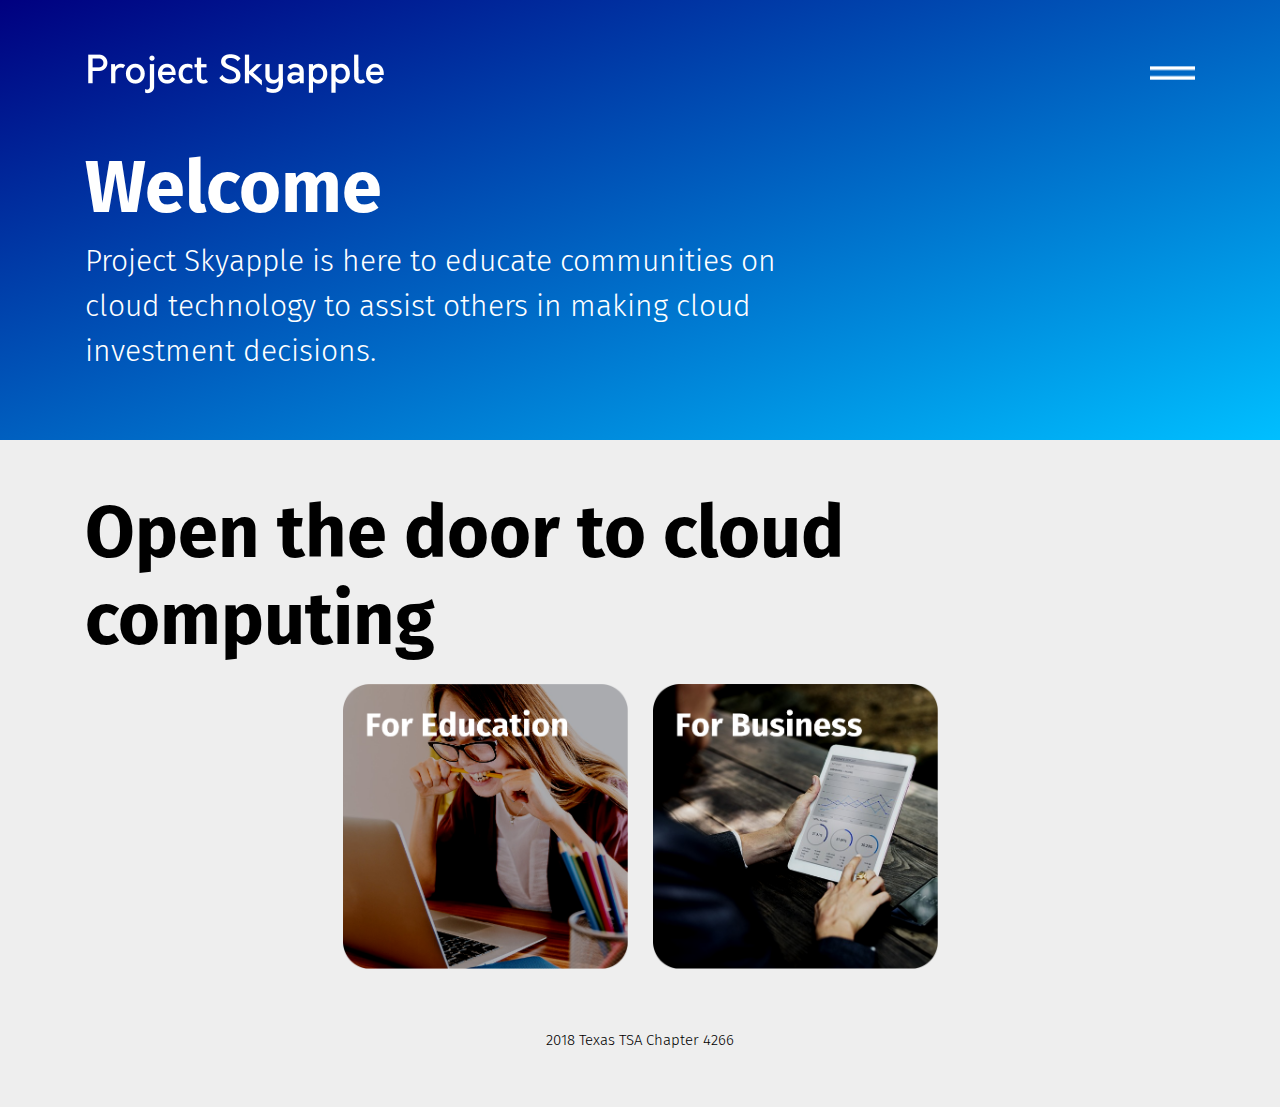
<file: index.html>
<!DOCTYPE html>
<html>
  <head>
    <title>Project Skyapple</title>
    <meta charset="utf-8" />
    <meta name="viewport" content="width=device-width, initial-scale=1" />
    <link rel="stylesheet" type="text/css" href="stylesheets\home.css" />
    <link
      href="https://fonts.googleapis.com/css?family=Fira+Sans:300,700"
      rel="stylesheet"
    />
    <link
      rel="stylesheet"
      href="https://maxcdn.bootstrapcdn.com/bootstrap/4.0.0/css/bootstrap.min.css"
      integrity="sha384-Gn5384xqQ1aoWXA+058RXPxPg6fy4IWvTNh0E263XmFcJlSAwiGgFAW/dAiS6JXm"
      crossorigin="anonymous"
    />
    <script
      src="https://code.jquery.com/jquery-3.2.1.slim.min.js"
      integrity="sha384-KJ3o2DKtIkvYIK3UENzmM7KCkRr/rE9/Qpg6aAZGJwFDMVNA/GpGFF93hXpG5KkN"
      crossorigin="anonymous"
    ></script>
    <script
      src="https://cdnjs.cloudflare.com/ajax/libs/popper.js/1.12.9/umd/popper.min.js"
      integrity="sha384-ApNbgh9B+Y1QKtv3Rn7W3mgPxhU9K/ScQsAP7hUibX39j7fakFPskvXusvfa0b4Q"
      crossorigin="anonymous"
    ></script>
    <script
      src="https://maxcdn.bootstrapcdn.com/bootstrap/4.0.0/js/bootstrap.min.js"
      integrity="sha384-JZR6Spejh4U02d8jOt6vLEHfe/JQGiRRSQQxSfFWpi1MquVdAyjUar5+76PVCmYl"
      crossorigin="anonymous"
    ></script>
  </head>
  <body>
    <div id="coverSection">
      <div id="navigationBar" class="container">
        <a href="index.html"
          ><img
            id="productLogo"
            src="assets\productLogo-white.png"
            alt="Project Skyapple"
            height="45"
        /></a>
        <a
          id="navigationButton"
          class="navbar-toggler"
          data-toggle="collapse"
          data-target="#navigationLinks"
          ><img
            id="buttonImage"
            src="assets\navigationButton-white.png"
            alt="Navigation"
            height="45"
        /></a>
      </div>
      <div id="navigationLinks" class="collapse navbar-collapse">
        <div class="navbar-nav">
          <span class="menuButton container"
            ><a class="navigationLink nav-item nav-link" href="education.html"
              >Cloud Computing for Education</a
            ></span
          >
          <span class="menuButton container"
            ><a class="navigationLink nav-item nav-link" href="business.html"
              >Cloud Computing for Business</a
            ></span
          >
          <span class="container"
            ><a class="navigationLink nav-item nav-link" href="references.html"
              >References and Documentation</a
            ></span
          >
        </div>
      </div>
      <div class="container">
        <div id="coverSummary">
          <h1 id="coverTitle">Welcome</h1>
          <p id="coverDescription">
            Project Skyapple is here to educate communities on cloud technology
            to assist others in making cloud investment decisions.
          </p>
        </div>
      </div>
    </div>
    <div id="ctaSection">
      <div id="ctaContent" class="container">
        <h1 id="ctaTitle">Open the door to cloud computing</h1>
        <div id="ctaButtons">
          <a class="ctaButton" href="education.html"
            ><img
              src="assets\educationButton.png"
              alt="For Education"
              height="285"
          /></a>
          <a class="ctaButton" href="business.html"
            ><img
              src="assets\businessButton.png"
              alt="For Business"
              height="285"
          /></a>
        </div>
      </div>
    </div>
    <div id="copyrightSection">
      <h6 class="copyrightMark container">2018 Texas TSA Chapter 4266</h6>
    </div>
  </body>
</html>
</file>
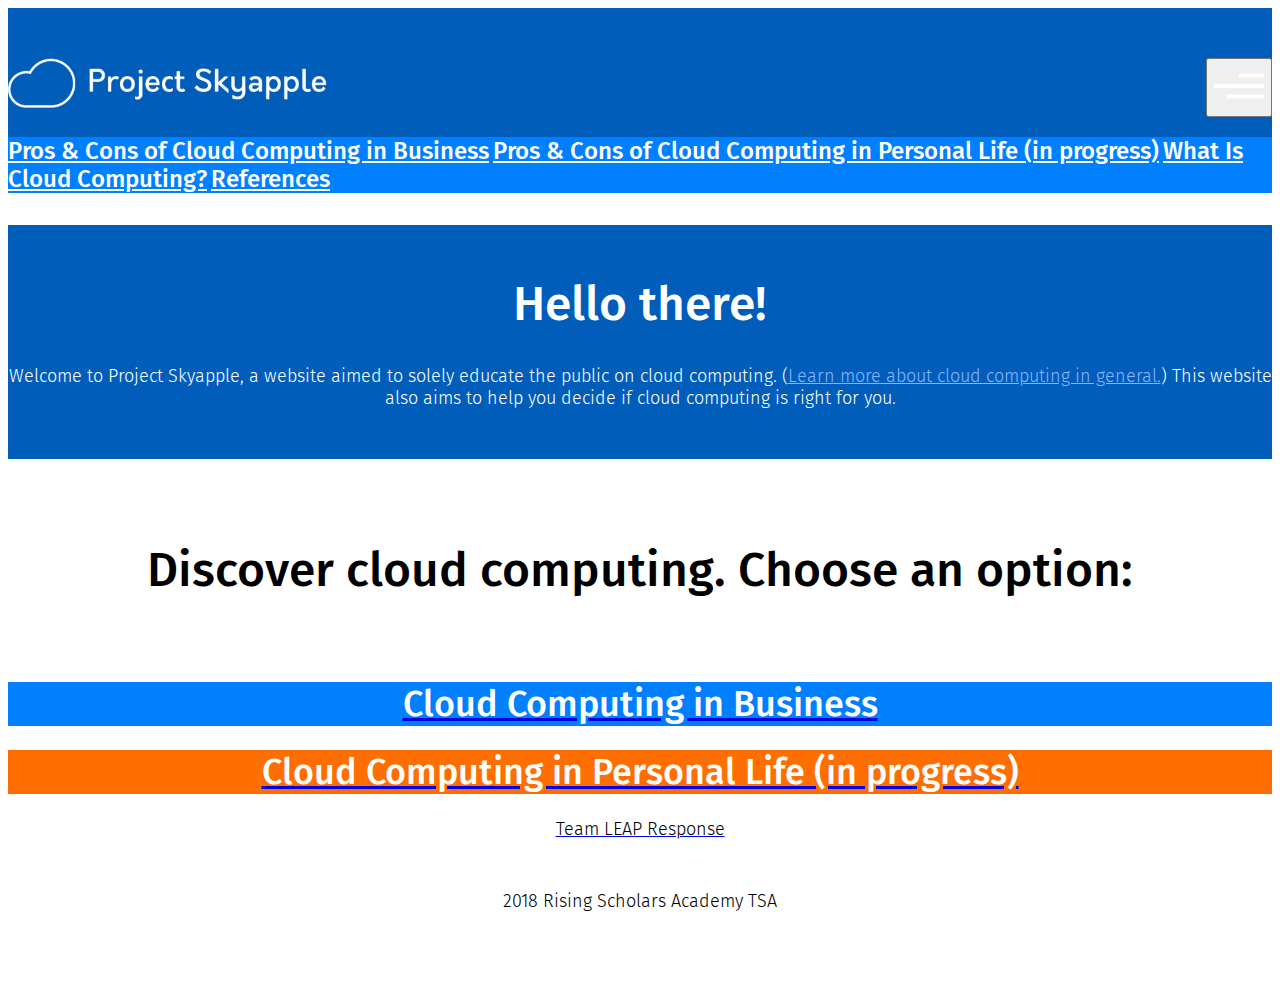
<file: Version 1/index.html>
<!DOCTYPE html>
<html>
  <head>
    <meta charset="utf-8">
    <title>Project Skyapple</title>
    <link rel="stylesheet" href="index.css">
    <link rel="stylesheet" href="https://fonts.googleapis.com/css?family=Fira+Sans:300,500">
    <link rel="stylesheet" href="https://maxcdn.bootstrapcdn.com/bootstrap/4.0.0-alpha.6/css/bootstrap.min.css" integrity="sha384-rwoIResjU2yc3z8GV/NPeZWAv56rSmLldC3R/AZzGRnGxQQKnKkoFVhFQhNUwEyJ" crossorigin="anonymous">
    <script src="https://code.jquery.com/jquery-3.2.1.slim.min.js" integrity="sha384-KJ3o2DKtIkvYIK3UENzmM7KCkRr/rE9/Qpg6aAZGJwFDMVNA/GpGFF93hXpG5KkN" crossorigin="anonymous"></script>
    <script src="https://cdnjs.cloudflare.com/ajax/libs/popper.js/1.12.9/umd/popper.min.js" integrity="sha384-ApNbgh9B+Y1QKtv3Rn7W3mgPxhU9K/ScQsAP7hUibX39j7fakFPskvXusvfa0b4Q" crossorigin="anonymous"></script>
    <script src="https://maxcdn.bootstrapcdn.com/bootstrap/4.0.0-beta.3/js/bootstrap.min.js" integrity="sha384-a5N7Y/aK3qNeh15eJKGWxsqtnX/wWdSZSKp+81YjTmS15nvnvxKHuzaWwXHDli+4" crossorigin="anonymous"></script>
  </head>
  <body>
    <div class="webpageHeader">
      <div id="webpageNavbar" class="container">
        <a href="index.html"><img src="brand.png" alt="Project Skyapple" height="50"></a>
        <button id="navbarButton" class="navbar-toggler" data-toggle="collapse" data-target="#navbarLinks"><img src="navbarButton.png" height="50"></button>
      </div>
    </div>
    <div id="navbarLinks" class="collapse navbar-collapse">
      <div class="navbar-nav">
        <span class="container"><a class="navbarLink nav-item nav-link" href="business.html">Pros & Cons of Cloud Computing in Business</a></span>
        <span class="container"><a class="navbarLink nav-item nav-link" href="#">Pros & Cons of Cloud Computing in Personal Life (in progress)</a></span>
        <span class="container"><a class="navbarLink nav-item nav-link" href="learnmore.html">What Is Cloud Computing?</a></span>
        <span class="container"><a class="navbarLink nav-item nav-link" href="references.html">References</a></span>
      </div>
    </div>
    <div class="webpageHeader">
      <h1 id="webpageTitle" class="container">Hello there!</h1>
      <p id="websiteDescription" class="container">Welcome to Project Skyapple, a website aimed to solely educate the public on cloud computing. (<a id="learnmoreLink" href="learnmore.html">Learn more about cloud computing in general.</a>) This website also aims to help you decide if cloud computing is right for you.</p>
    </div>
    <h1 id="cta" class="container">Discover cloud computing. Choose an option:</h1>
    <div class="container">
      <a class="jumbotronLink" href="business.html">
        <div id="businessButton" class="jumbotron">
          <h1 class="jumbotronTitle">Cloud Computing in Business</h1>
        </div>
      </a>
    </div>
    <div class="container">
      <a class="jumbotronLink" href="#">
        <div id="personallifeButton" class="jumbotron">
          <h1 class="jumbotronTitle">Cloud Computing in Personal Life (in progress)</h1>
        </div>
      </a>
    </div>
    <div class="container">
      <a href="LEAP.pdf"><h4 id="leap">Team LEAP Response</h4></a>
    </div>
    <div class="container">
      <h4 class="footer">2018 Rising Scholars Academy TSA</h4>
    </div>
  </body>
</html>
</file>
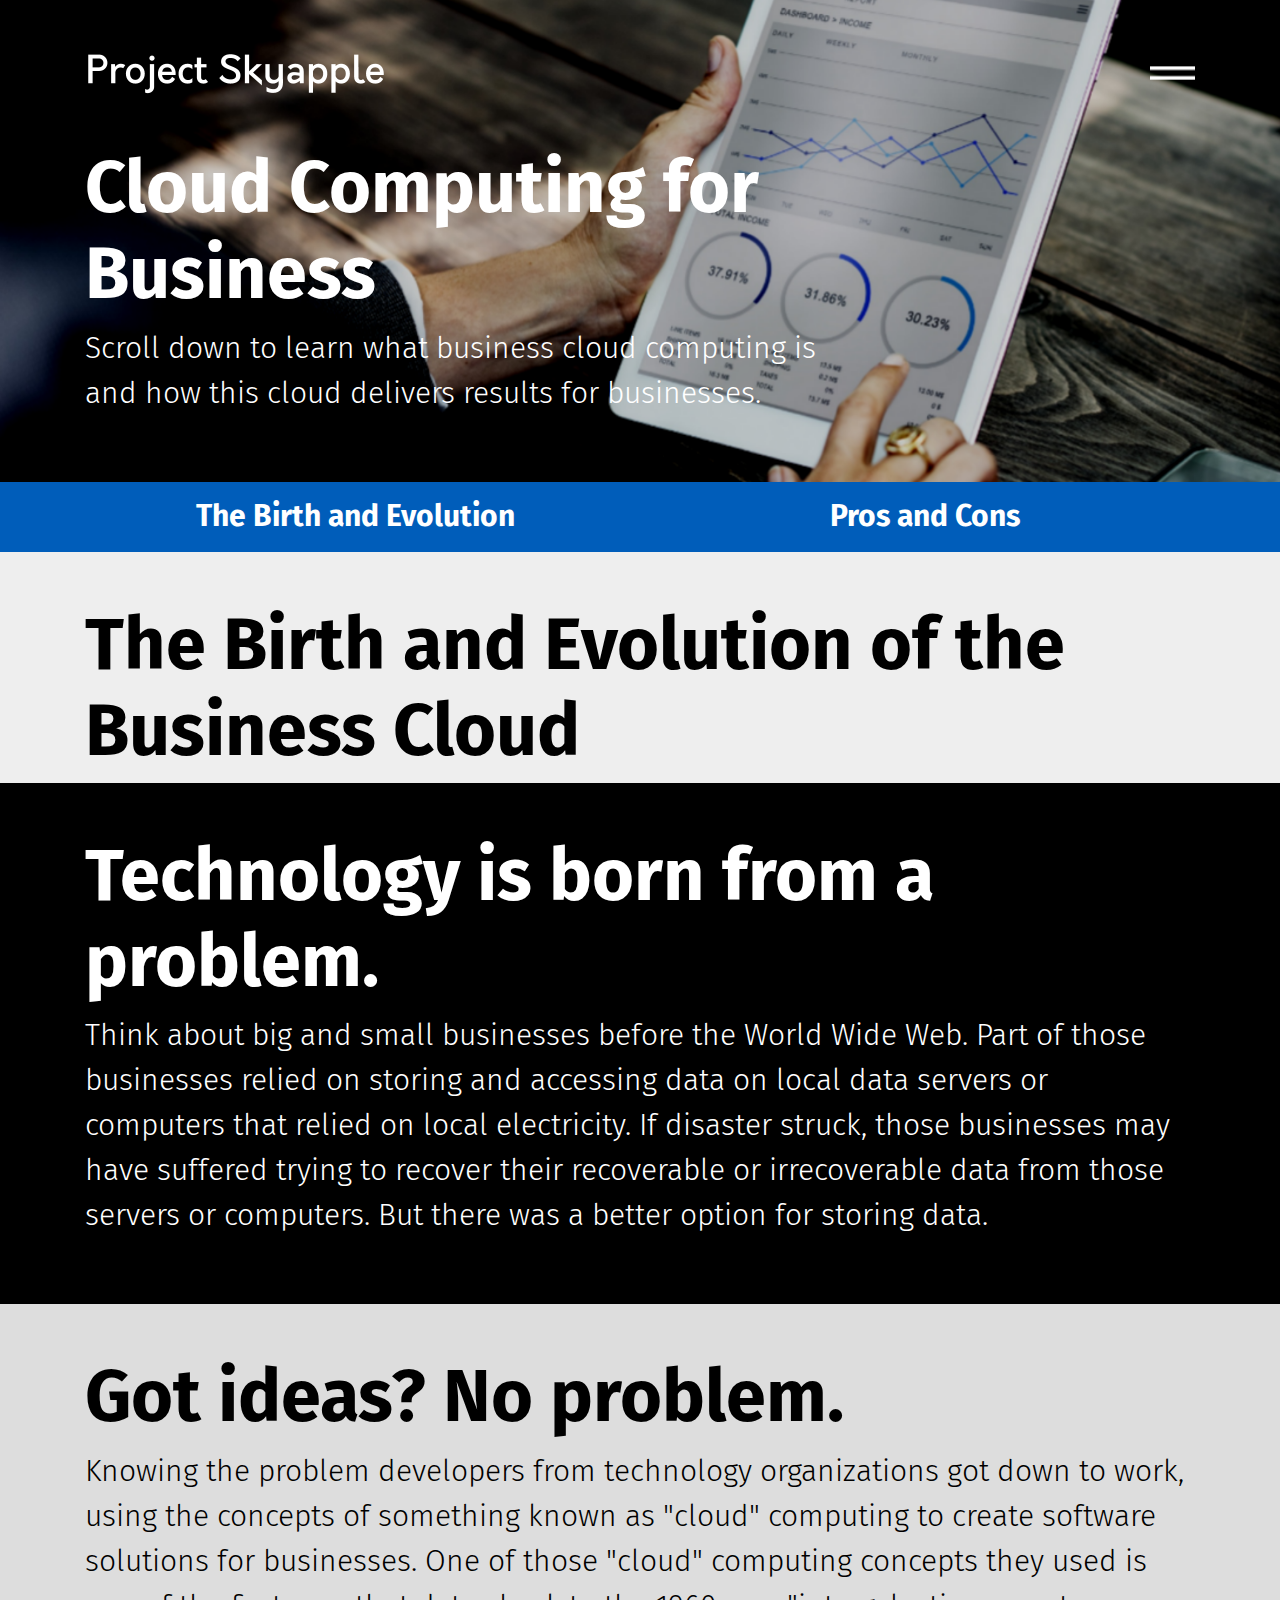
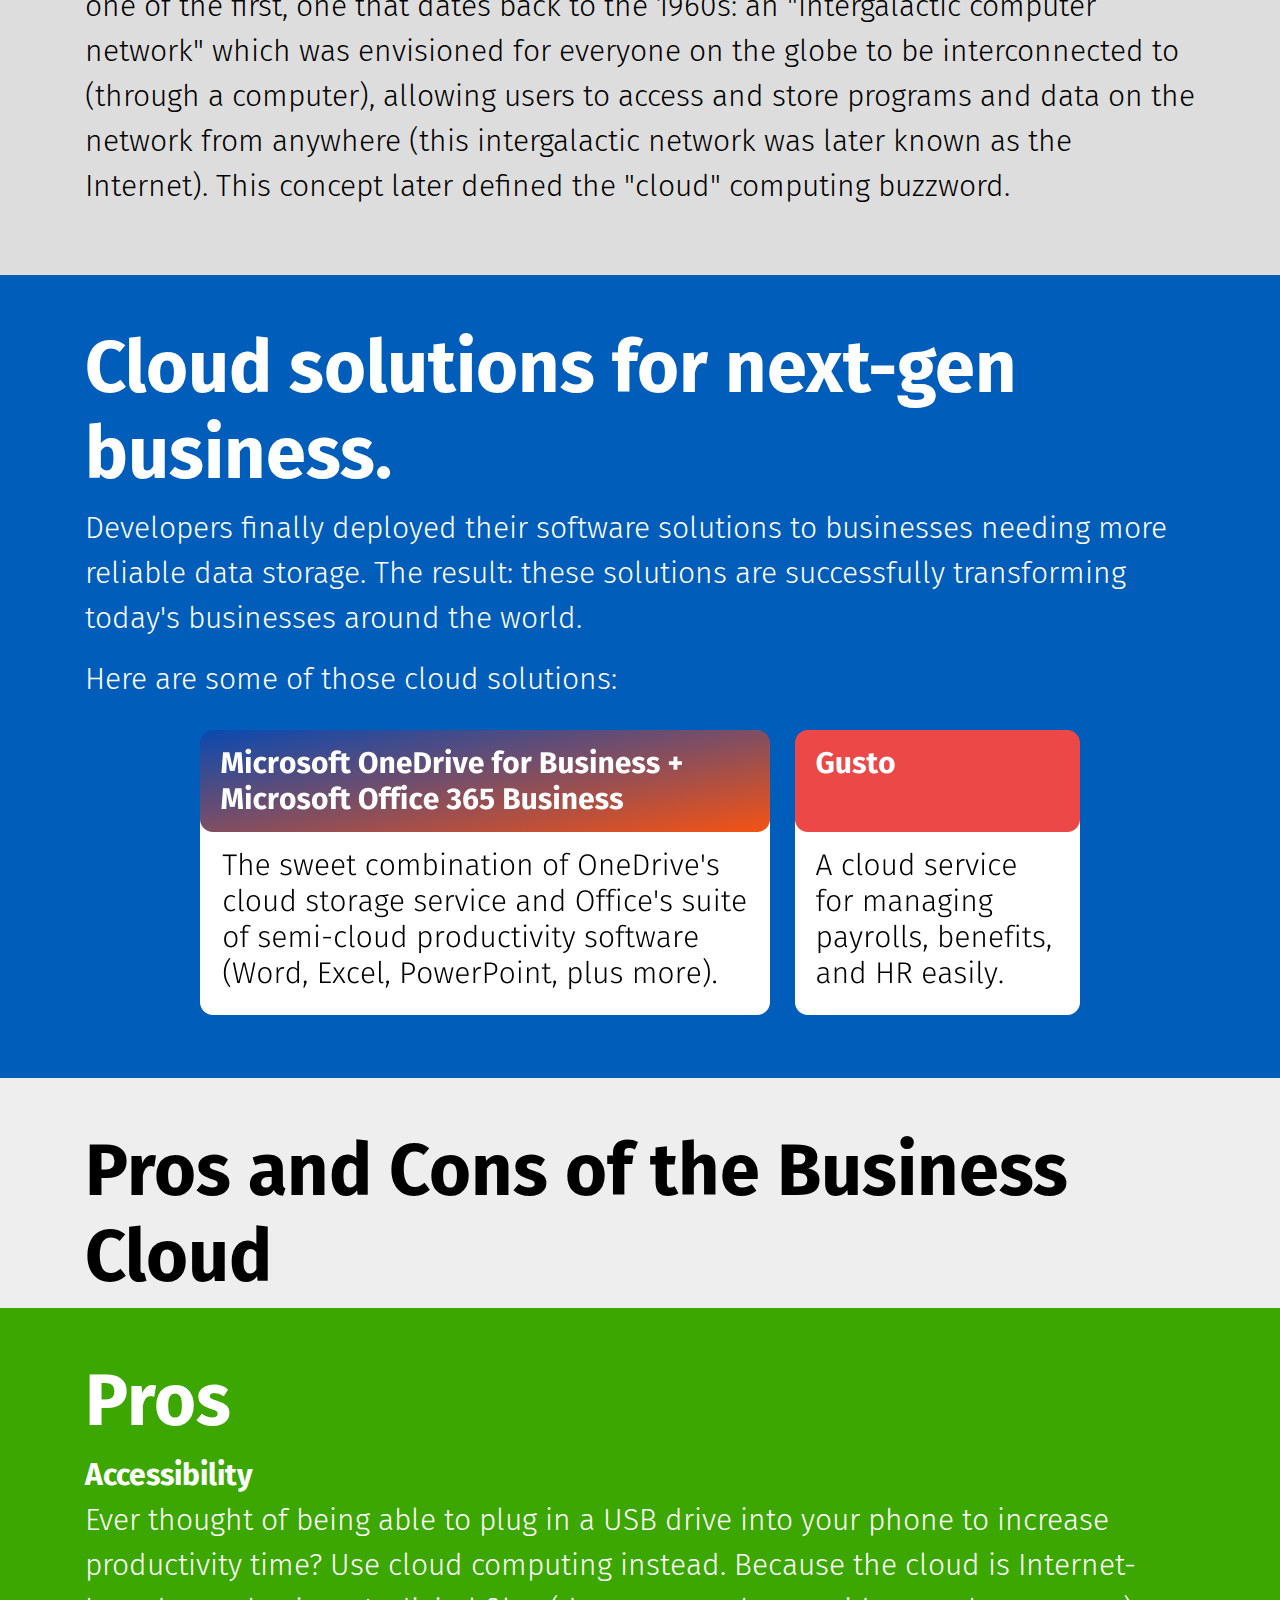
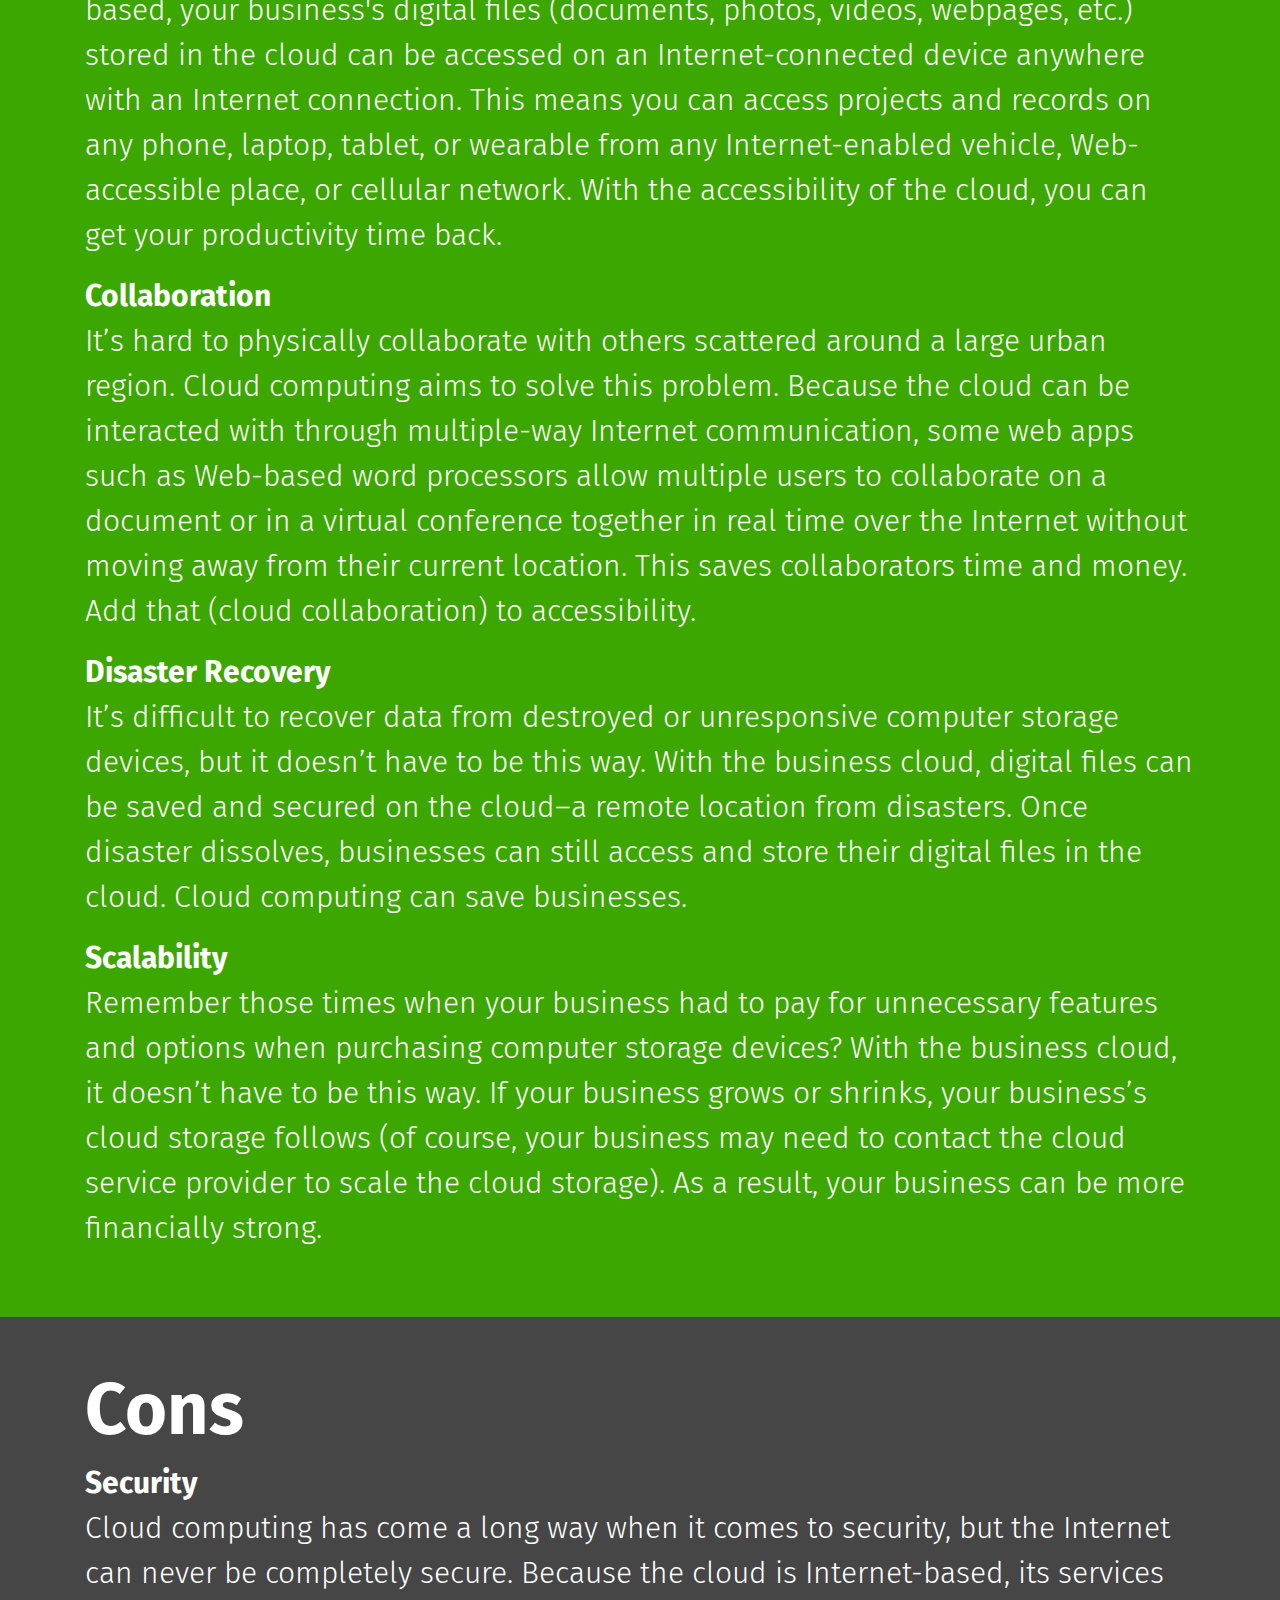
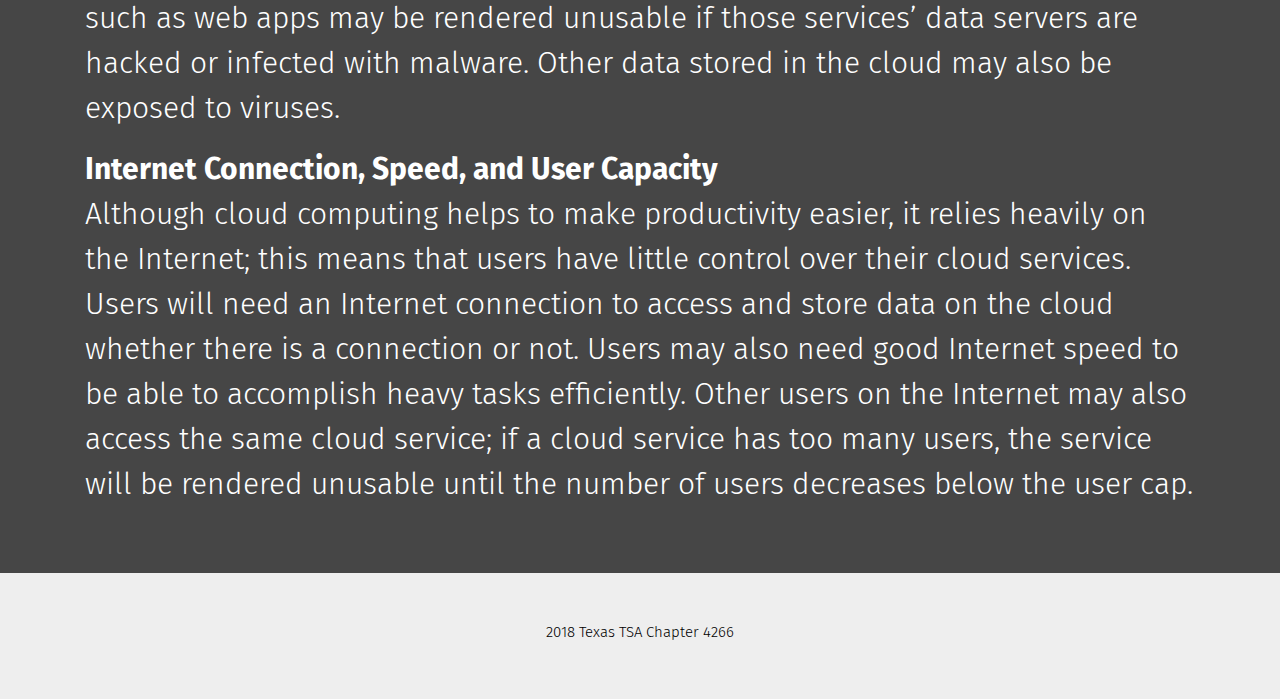
<file: business.html>
<!DOCTYPE html>
<html>
  <head>
    <title>Cloud Computing for Business | Project Skyapple</title>
    <meta charset="utf-8" />
    <meta name="viewport" content="width=device-width, initial-scale=1" />
    <link rel="stylesheet" type="text/css" href="stylesheets\business.css" />
    <link
      href="https://fonts.googleapis.com/css?family=Fira+Sans:300,700"
      rel="stylesheet"
    />
    <link
      rel="stylesheet"
      href="https://maxcdn.bootstrapcdn.com/bootstrap/4.0.0/css/bootstrap.min.css"
      integrity="sha384-Gn5384xqQ1aoWXA+058RXPxPg6fy4IWvTNh0E263XmFcJlSAwiGgFAW/dAiS6JXm"
      crossorigin="anonymous"
    />
    <script
      src="https://code.jquery.com/jquery-3.2.1.slim.min.js"
      integrity="sha384-KJ3o2DKtIkvYIK3UENzmM7KCkRr/rE9/Qpg6aAZGJwFDMVNA/GpGFF93hXpG5KkN"
      crossorigin="anonymous"
    ></script>
    <script
      src="https://cdnjs.cloudflare.com/ajax/libs/popper.js/1.12.9/umd/popper.min.js"
      integrity="sha384-ApNbgh9B+Y1QKtv3Rn7W3mgPxhU9K/ScQsAP7hUibX39j7fakFPskvXusvfa0b4Q"
      crossorigin="anonymous"
    ></script>
    <script
      src="https://maxcdn.bootstrapcdn.com/bootstrap/4.0.0/js/bootstrap.min.js"
      integrity="sha384-JZR6Spejh4U02d8jOt6vLEHfe/JQGiRRSQQxSfFWpi1MquVdAyjUar5+76PVCmYl"
      crossorigin="anonymous"
    ></script>
  </head>
  <body>
    <div id="coverSection">
      <div id="navigationBar" class="container">
        <a href="index.html"
          ><img
            class="navigationImage"
            src="assets\productLogo-white.png"
            alt="Project Skyapple"
            height="45"
        /></a>
        <a
          id="navigationButton"
          class="navbar-toggler"
          data-toggle="collapse"
          data-target="#navigationLinks"
          ><img
            class="navigationImage"
            src="assets\navigationButton-white.png"
            alt="Navigation"
            height="45"
        /></a>
      </div>
      <div id="navigationLinks" class="collapse navbar-collapse">
        <div class="navbar-nav">
          <span class="menuButton container"
            ><a class="navigationLink nav-item nav-link" href="education.html"
              >Cloud Computing for Education</a
            ></span
          >
          <span class="menuButton container"
            ><a class="navigationLink nav-item nav-link" href="business.html"
              >Cloud Computing for Business</a
            ></span
          >
          <span class="container"
            ><a class="navigationLink nav-item nav-link" href="references.html"
              >References and Documentation</a
            ></span
          >
        </div>
      </div>
      <div class="container">
        <div id="coverSummary">
          <h1 class="sectionTitle-white">Cloud Computing for Business</h1>
          <p class="sectionDescription-white">
            Scroll down to learn what business cloud computing is and how this
            cloud delivers results for businesses.
          </p>
        </div>
      </div>
    </div>
    <div id="shifterSection">
      <div class="container">
        <div class="row">
          <span class="shifterButton text-center col"
            ><a class="shifterText" href="#historySection"
              >The Birth and Evolution</a
            ></span
          >
          <span class="shifterButton text-center col"
            ><a class="shifterText" href="#meaningsSection"
              >Pros and Cons</a
            ></span
          >
        </div>
      </div>
    </div>
    <div id="historySection" class="mainSection">
      <div class="sectionContent-main">
        <h1 class="sectionTitle-black container">
          The Birth and Evolution of the Business Cloud
        </h1>
        <div id="problemSubsection" class="sectionContent-sub">
          <h1 class="sectionTitle-white container">
            Technology is born from a problem.
          </h1>
          <p class="sectionDescription-white container">
            Think about big and small businesses before the World Wide Web. Part
            of those businesses relied on storing and accessing data on local
            data servers or computers that relied on local electricity. If
            disaster struck, those businesses may have suffered trying to
            recover their recoverable or irrecoverable data from those servers
            or computers. But there was a better option for storing data.
          </p>
        </div>
        <div id="conceptsSubsection" class="sectionContent-sub">
          <h1 class="sectionTitle-black container">Got ideas? No problem.</h1>
          <p class="sectionDescription-black container">
            Knowing the problem developers from technology organizations got
            down to work, using the concepts of something known as "cloud"
            computing to create software solutions for businesses. One of those
            "cloud" computing concepts they used is one of the first, one that
            dates back to the 1960s: an "intergalactic computer network" which
            was envisioned for everyone on the globe to be interconnected to
            (through a computer), allowing users to access and store programs
            and data on the network from anywhere (this intergalactic network
            was later known as the Internet). This concept later defined the
            "cloud" computing buzzword.
          </p>
        </div>
        <div id="solutionSubsection" class="sectionContent-sub">
          <h1 class="sectionTitle-white container">
            Cloud solutions for next-gen business.
          </h1>
          <p class="sectionDescription-white container">
            Developers finally deployed their software solutions to businesses
            needing more reliable data storage. The result: these solutions are
            successfully transforming today's businesses around the world.
          </p>
          <p class="sectionDescription-white container">
            Here are some of those cloud solutions:
          </p>
          <div id="solutionOptions" class="container">
            <img
              id="officeOption"
              class="solutionOption"
              src="assets\officeOption.png"
              alt="Microsoft OneDrive for Business + Microsoft Office 365 Business"
              height="285"
            />
            <img
              class="solutionOption"
              src="assets\gustoOption.png"
              alt="Gusto"
              height="285"
            />
          </div>
        </div>
      </div>
    </div>
    <div id="meaningsSection" class="mainSection">
      <div class="sectionContent-main">
        <h1 class="sectionTitle-black container">
          Pros and Cons of the Business Cloud
        </h1>
        <div id="prosSubsection" class="sectionContent-sub">
          <h1 class="sectionTitle-white container">Pros</h1>
          <p class="subtitleText container">Accessibility</p>
          <p class="sectionDescription-white container">
            Ever thought of being able to plug in a USB drive into your phone to
            increase productivity time? Use cloud computing instead. Because the
            cloud is Internet-based, your business's digital files (documents,
            photos, videos, webpages, etc.) stored in the cloud can be accessed
            on an Internet-connected device anywhere with an Internet
            connection. This means you can access projects and records on any
            phone, laptop, tablet, or wearable from any Internet-enabled
            vehicle, Web-accessible place, or cellular network. With the
            accessibility of the cloud, you can get your productivity time back.
          </p>
          <p class="subtitleText container">Collaboration</p>
          <p class="sectionDescription-white container">
            It’s hard to physically collaborate with others scattered around a
            large urban region. Cloud computing aims to solve this problem.
            Because the cloud can be interacted with through multiple-way
            Internet communication, some web apps such as Web-based word
            processors allow multiple users to collaborate on a document or in a
            virtual conference together in real time over the Internet without
            moving away from their current location. This saves collaborators
            time and money. Add that (cloud collaboration) to accessibility.
          </p>
          <p class="subtitleText container">Disaster Recovery</p>
          <p class="sectionDescription-white container">
            It’s difficult to recover data from destroyed or unresponsive
            computer storage devices, but it doesn’t have to be this way. With
            the business cloud, digital files can be saved and secured on the
            cloud–a remote location from disasters. Once disaster dissolves,
            businesses can still access and store their digital files in the
            cloud. Cloud computing can save businesses.
          </p>
          <p class="subtitleText container">Scalability</p>
          <p class="sectionDescription-white container">
            Remember those times when your business had to pay for unnecessary
            features and options when purchasing computer storage devices? With
            the business cloud, it doesn’t have to be this way. If your business
            grows or shrinks, your business’s cloud storage follows (of course,
            your business may need to contact the cloud service provider to
            scale the cloud storage). As a result, your business can be more
            financially strong.
          </p>
        </div>
        <div id="consSubsection" class="sectionContent-sub">
          <h1 class="sectionTitle-white container">Cons</h1>
          <p class="subtitleText container">Security</p>
          <p class="sectionDescription-white container">
            Cloud computing has come a long way when it comes to security, but
            the Internet can never be completely secure. Because the cloud is
            Internet-based, its services such as web apps may be rendered
            unusable if those services’ data servers are hacked or infected with
            malware. Other data stored in the cloud may also be exposed to
            viruses.
          </p>
          <p class="subtitleText container">
            Internet Connection, Speed, and User Capacity
          </p>
          <p class="sectionDescription-white container">
            Although cloud computing helps to make productivity easier, it
            relies heavily on the Internet; this means that users have little
            control over their cloud services. Users will need an Internet
            connection to access and store data on the cloud whether there is a
            connection or not. Users may also need good Internet speed to be
            able to accomplish heavy tasks efficiently. Other users on the
            Internet may also access the same cloud service; if a cloud service
            has too many users, the service will be rendered unusable until the
            number of users decreases below the user cap.
          </p>
        </div>
      </div>
    </div>
    <div id="copyrightSection">
      <h6 class="copyrightMark container">2018 Texas TSA Chapter 4266</h6>
    </div>
  </body>
</html>
</file>
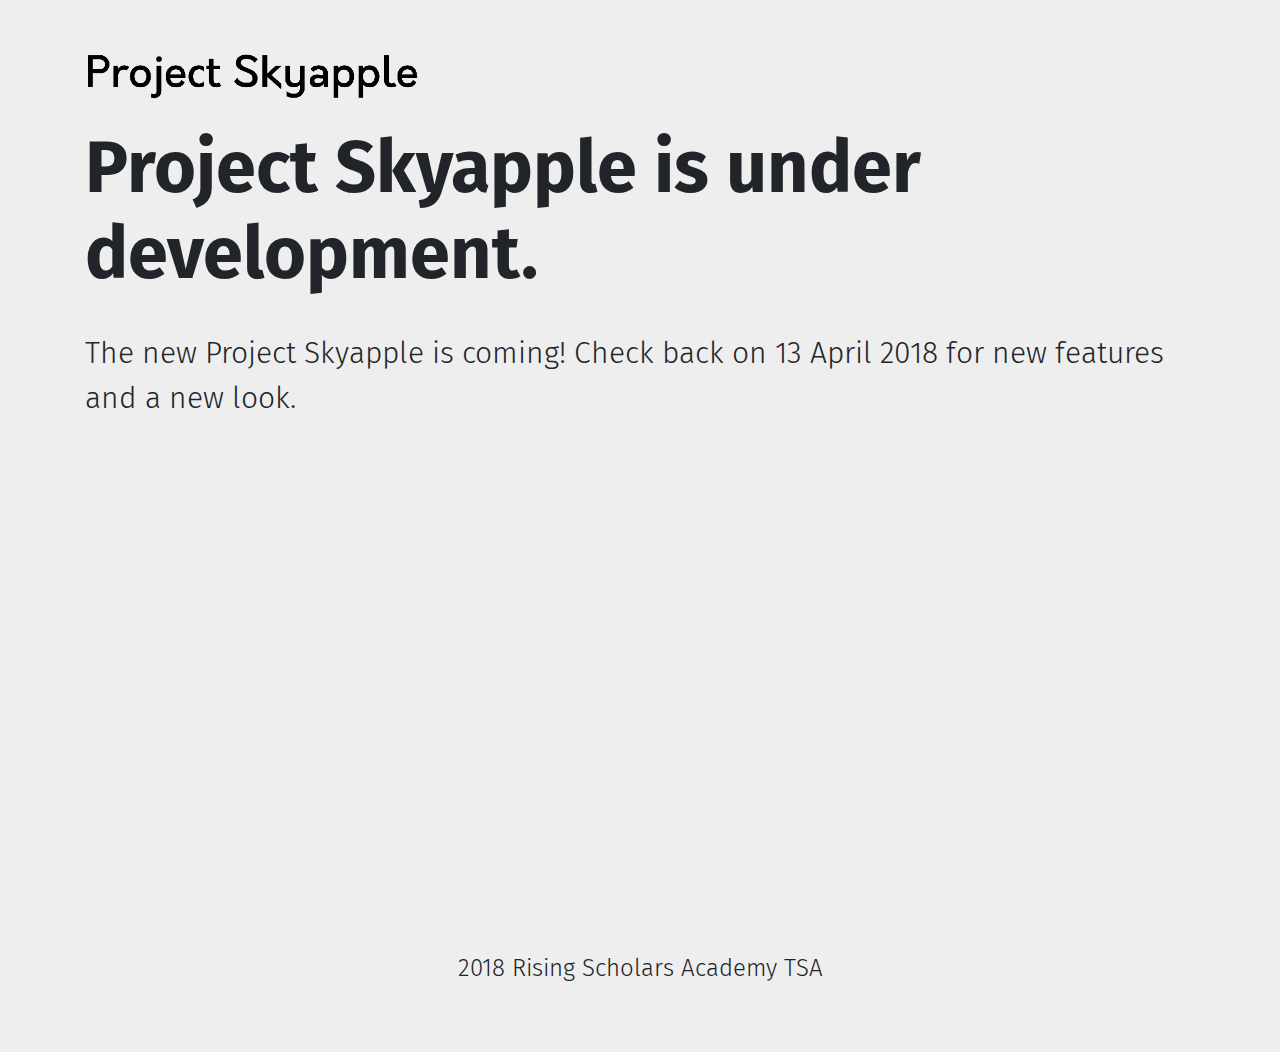
<file: development.html>
<!DOCTYPE html>
<html>
  <head>
    <meta charset="utf-8">
    <title>Project Skyapple Beta</title>
    <link rel="stylesheet" type="text/css" href="development.css">
    <link rel="stylesheet" href="https://maxcdn.bootstrapcdn.com/bootstrap/4.0.0/css/bootstrap.min.css" integrity="sha384-Gn5384xqQ1aoWXA+058RXPxPg6fy4IWvTNh0E263XmFcJlSAwiGgFAW/dAiS6JXm" crossorigin="anonymous">
    <link href="https://fonts.googleapis.com/css?family=Fira+Sans:300,700" rel="stylesheet">
  </head>
  <body id="main">
    <div id="content" class="container">
      <div id="productLogo"><img src="productLogo-black.png" alt="Project Skyapple" height="50"></div>
      <h1 id="notice">Project Skyapple is under development.</h1>
      <p id="noticeDescription">The new Project Skyapple is coming! Check back on 13 April 2018 for new features and a new look.</p>
    </div>
    <p id="copyrightMark">2018 Rising Scholars Academy TSA</p>
  </body>
</html>
</file>
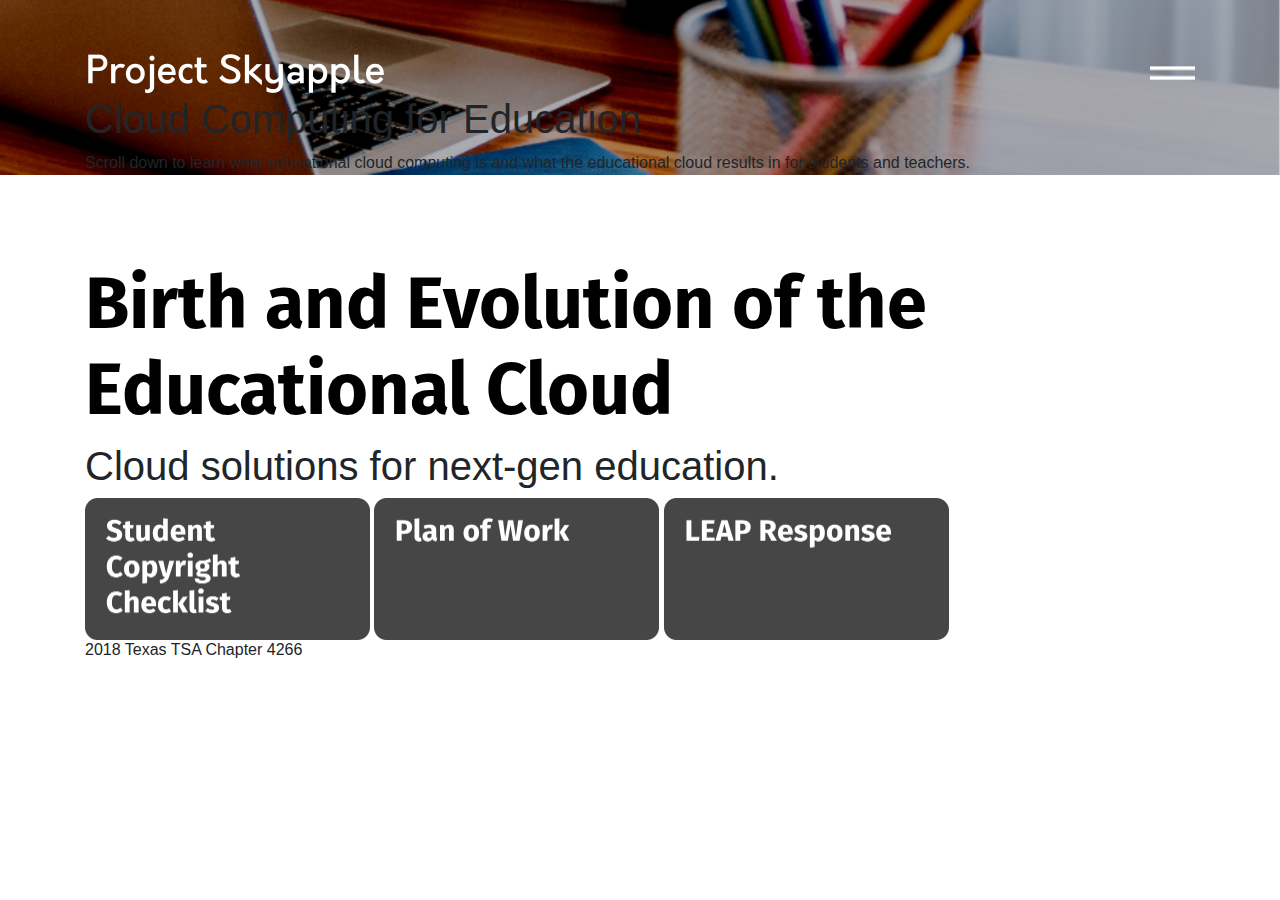
<file: education-pseudo.html>
<!DOCTYPE html>
<html>
  <head>
    <title>Cloud Computing for Education | Project Skyapple</title>
    <meta charset="utf-8"/>
    <meta name="viewport" content="width=device-width, initial-scale=1"/>
    <link rel="stylesheet" type="text/css" href="stylesheets\education.css"/>
    <link href="https://fonts.googleapis.com/css?family=Fira+Sans:300,700" rel="stylesheet">
    <link rel="stylesheet" href="https://maxcdn.bootstrapcdn.com/bootstrap/4.0.0/css/bootstrap.min.css" integrity="sha384-Gn5384xqQ1aoWXA+058RXPxPg6fy4IWvTNh0E263XmFcJlSAwiGgFAW/dAiS6JXm" crossorigin="anonymous">
    <script src="https://code.jquery.com/jquery-3.2.1.slim.min.js" integrity="sha384-KJ3o2DKtIkvYIK3UENzmM7KCkRr/rE9/Qpg6aAZGJwFDMVNA/GpGFF93hXpG5KkN" crossorigin="anonymous"></script>
    <script src="https://cdnjs.cloudflare.com/ajax/libs/popper.js/1.12.9/umd/popper.min.js" integrity="sha384-ApNbgh9B+Y1QKtv3Rn7W3mgPxhU9K/ScQsAP7hUibX39j7fakFPskvXusvfa0b4Q" crossorigin="anonymous"></script>
    <script src="https://maxcdn.bootstrapcdn.com/bootstrap/4.0.0/js/bootstrap.min.js" integrity="sha384-JZR6Spejh4U02d8jOt6vLEHfe/JQGiRRSQQxSfFWpi1MquVdAyjUar5+76PVCmYl" crossorigin="anonymous"></script>
  </head>
  <body>
    <div id="coverSection">
      <div id="navigationBar" class="container">
        <a href="index.html"><img class="navigationImage" src="assets\productLogo-white.png" alt="Project Skyapple" height="45"/></a>
        <a id="navigationButton" class="navbar-toggler" data-toggle="collapse" data-target="#navigationLinks"><img class="navigationImage" src="assets\navigationButton-white.png" alt="Navigation" height="45"/></a>
      </div>
      <div id="navigationLinks" class="collapse navbar-collapse">
        <div class="navbar-nav">
          <span class="menuButton container"><a class="navigationLink nav-item nav-link" href="education.html">Cloud Computing for Education</a></span>
          <span class="menuButton container"><a class="navigationLink nav-item nav-link" href="business.html">Cloud Computing for Business</a></span>
          <span class="menuButton container"><a class="navigationLink nav-item nav-link" href="personal.html">Cloud Computing for Personal Life</a></span>
          <span class="container"><a class="navigationLink nav-item nav-link" href="references.html">References and Documentation</a></span>
        </div>
      </div>
      <div class="container">
        <div class="sectionContent">
          <h1 class="sectionTitle">Cloud Computing for Education</h1>
          <p class="sectionDescription">Scroll down to learn what educational cloud computing is and what the educational cloud results in for students and teachers.</p>
        </div>
      </div>
    </div>
    <div class="shifterSection row">
      <div id="shifterButton-left" class="shifterButton text-center"><a class="shifterText" href="#beTitle">Birth and Evolution</a></div>
      <div class="shifterButton text-center"><a class="shifterText" href="pcTitle">Pros and Cons</a></div>
    </div>
    <div class="beTitle">
      <div class="container">
        <h1 class="sectionTitle-black">Birth and Evolution of the Educational Cloud</h1>
      </div>
    </div>
    <div id="solutionsSection">
      <div class="sectionContent container">
        <h1 class="sectionTitle">Cloud solutions for next-gen education.</h1>
        <div id="documentationButtons">
          <a class="documentationButton" href="scc.pdf"><img src="assets\sccButton.png" alt="Student Copyright Checklist" width="285"/></a>
          <a class="documentationButton" href="pow.pdf"><img src="assets\powButton.png" alt="Plan of Work" width="285"/></a>
          <a class="documentationButton" href="leap.pdf"><img src="assets\leapButton.png" alt="LEAP Response" width="285"/></a>
        </div>
      </div>
    </div>
    <div class="copyrightSection"><h6 id="copyrightMark" class="container">2018 Texas TSA Chapter 4266</h6></div>
  </body>
</html>
</file>
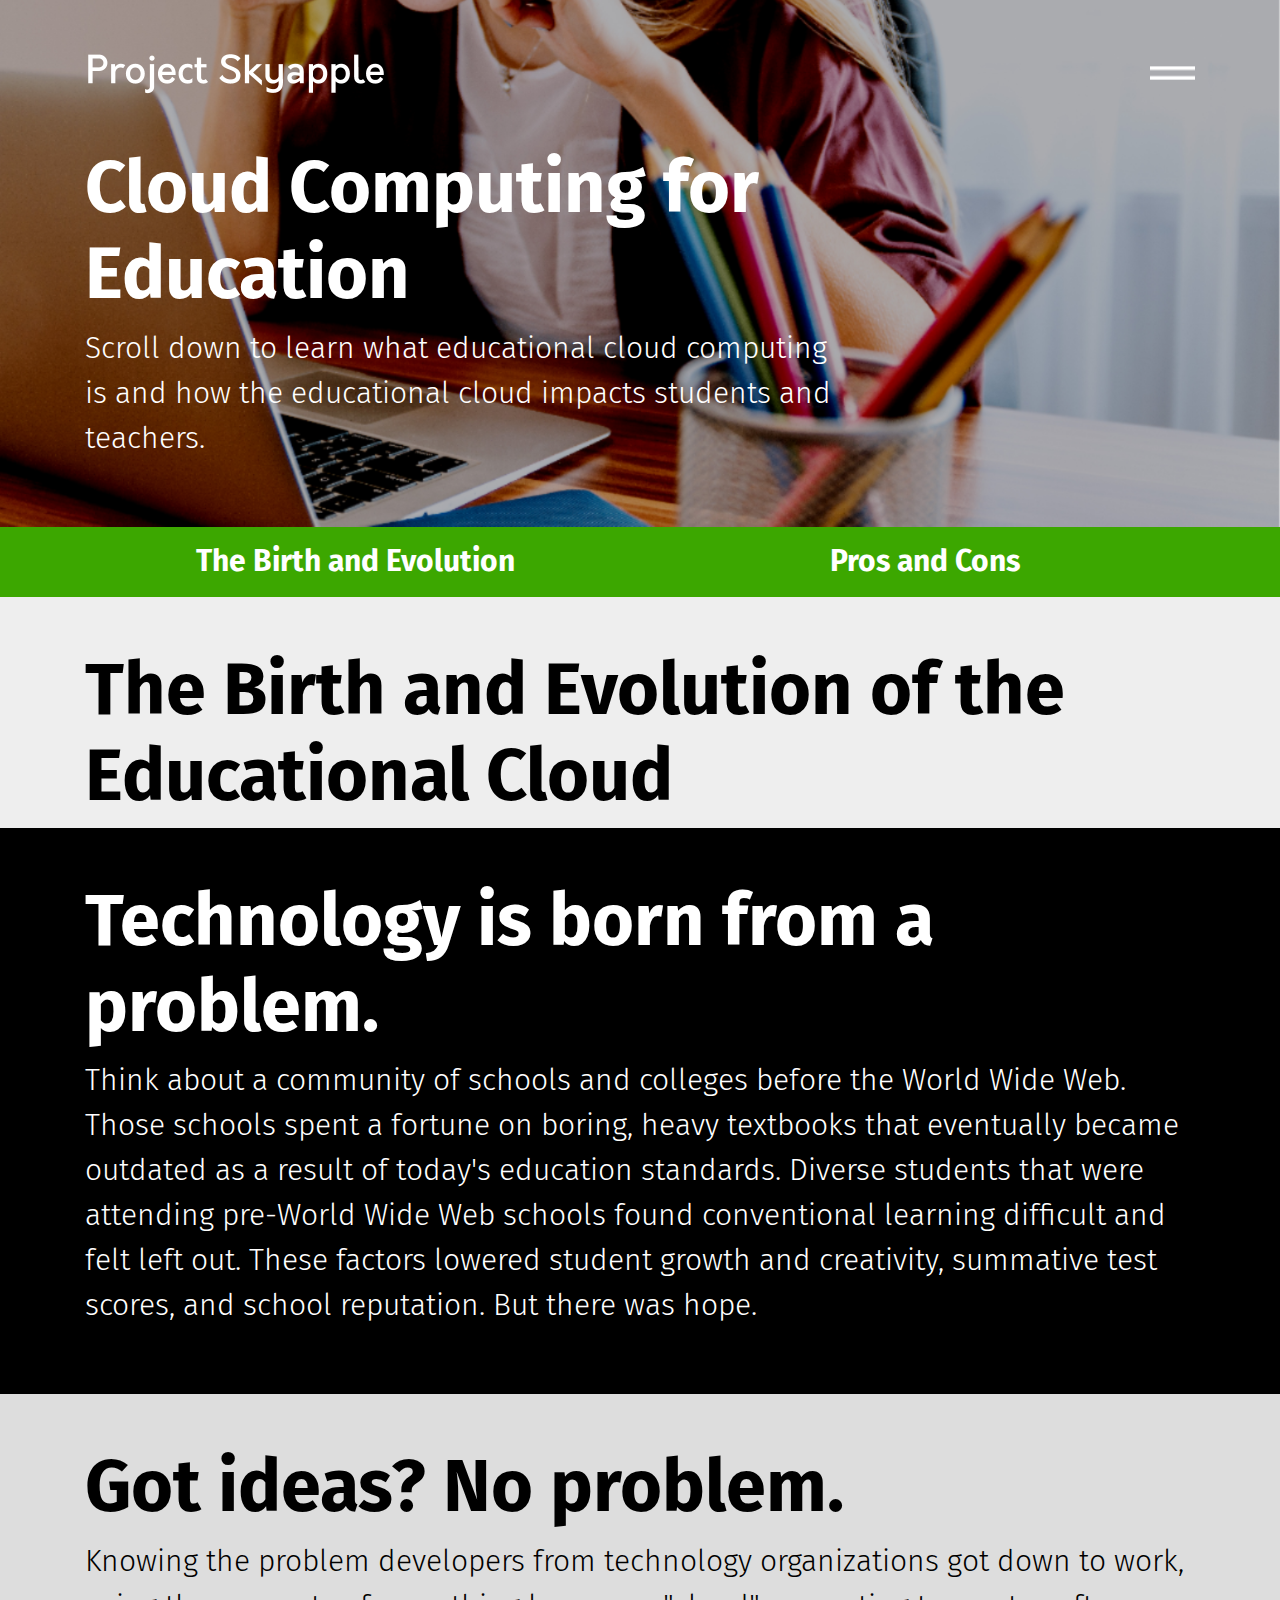
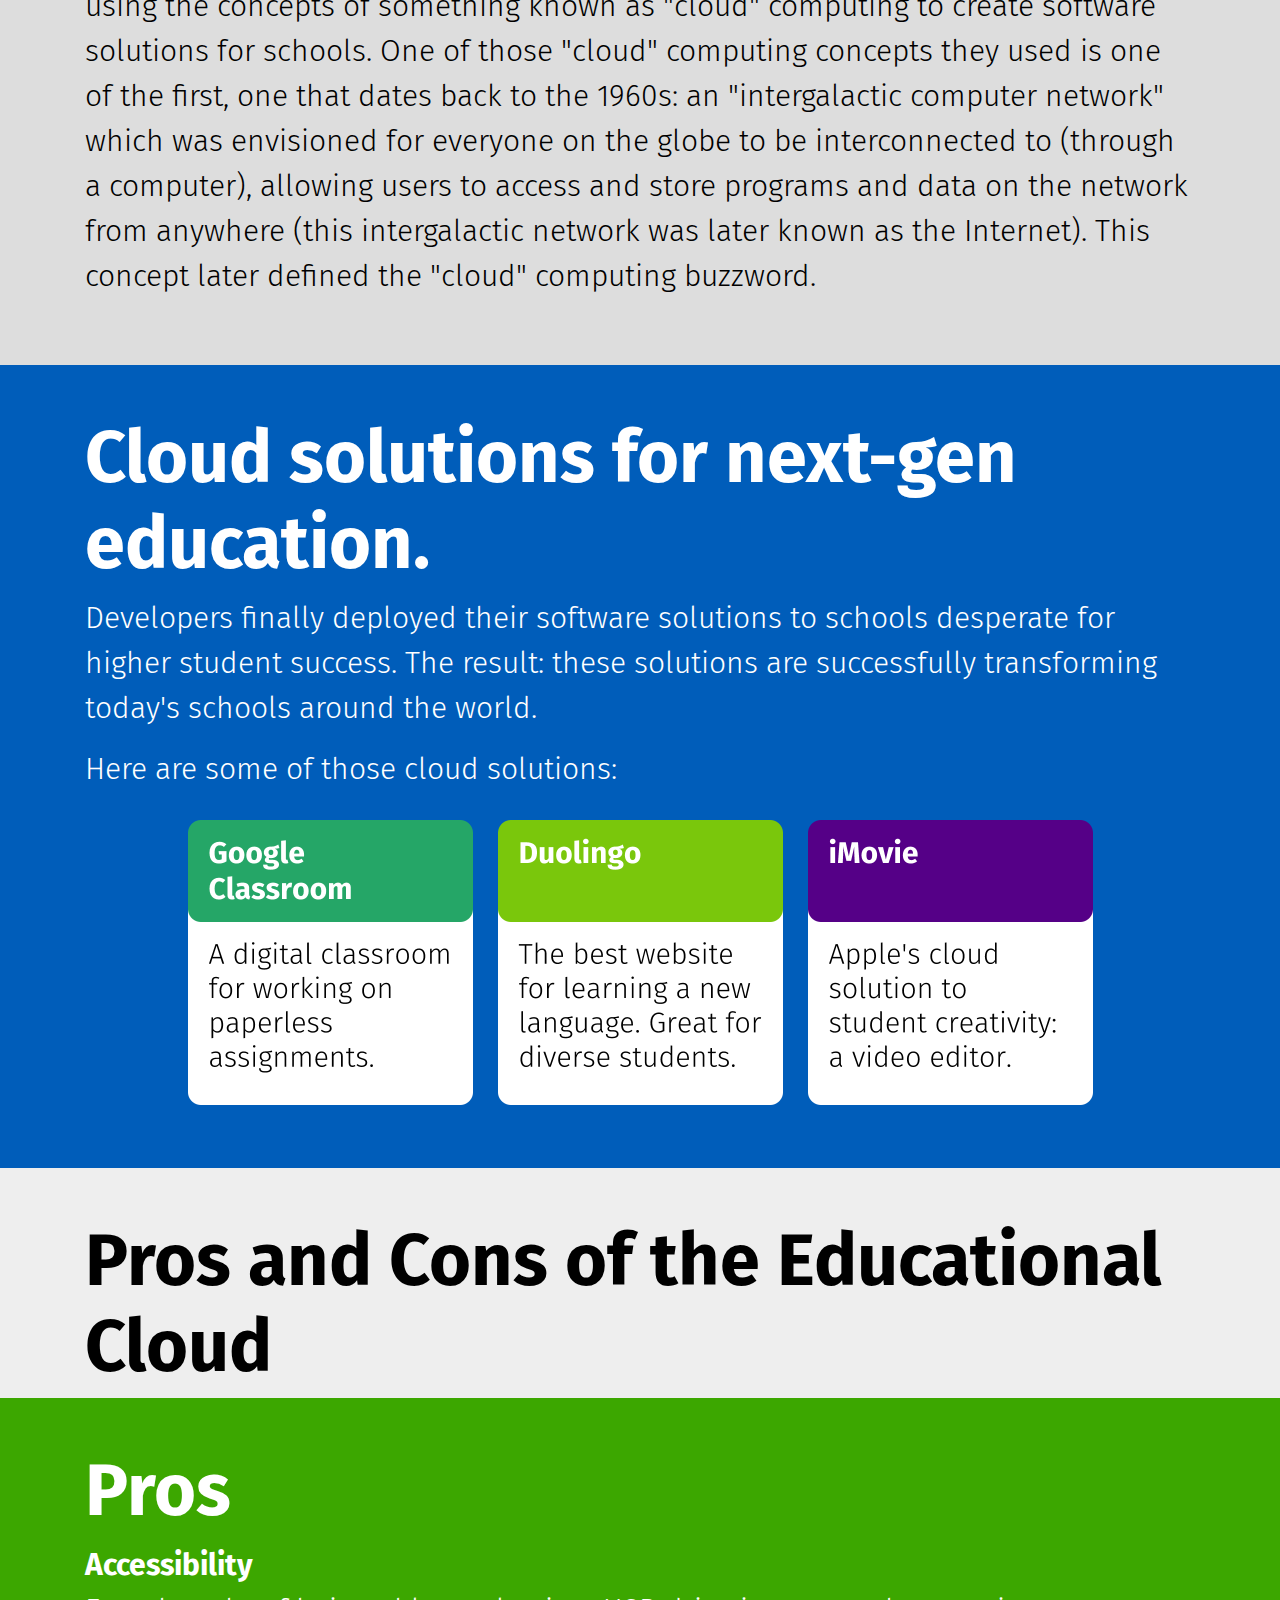
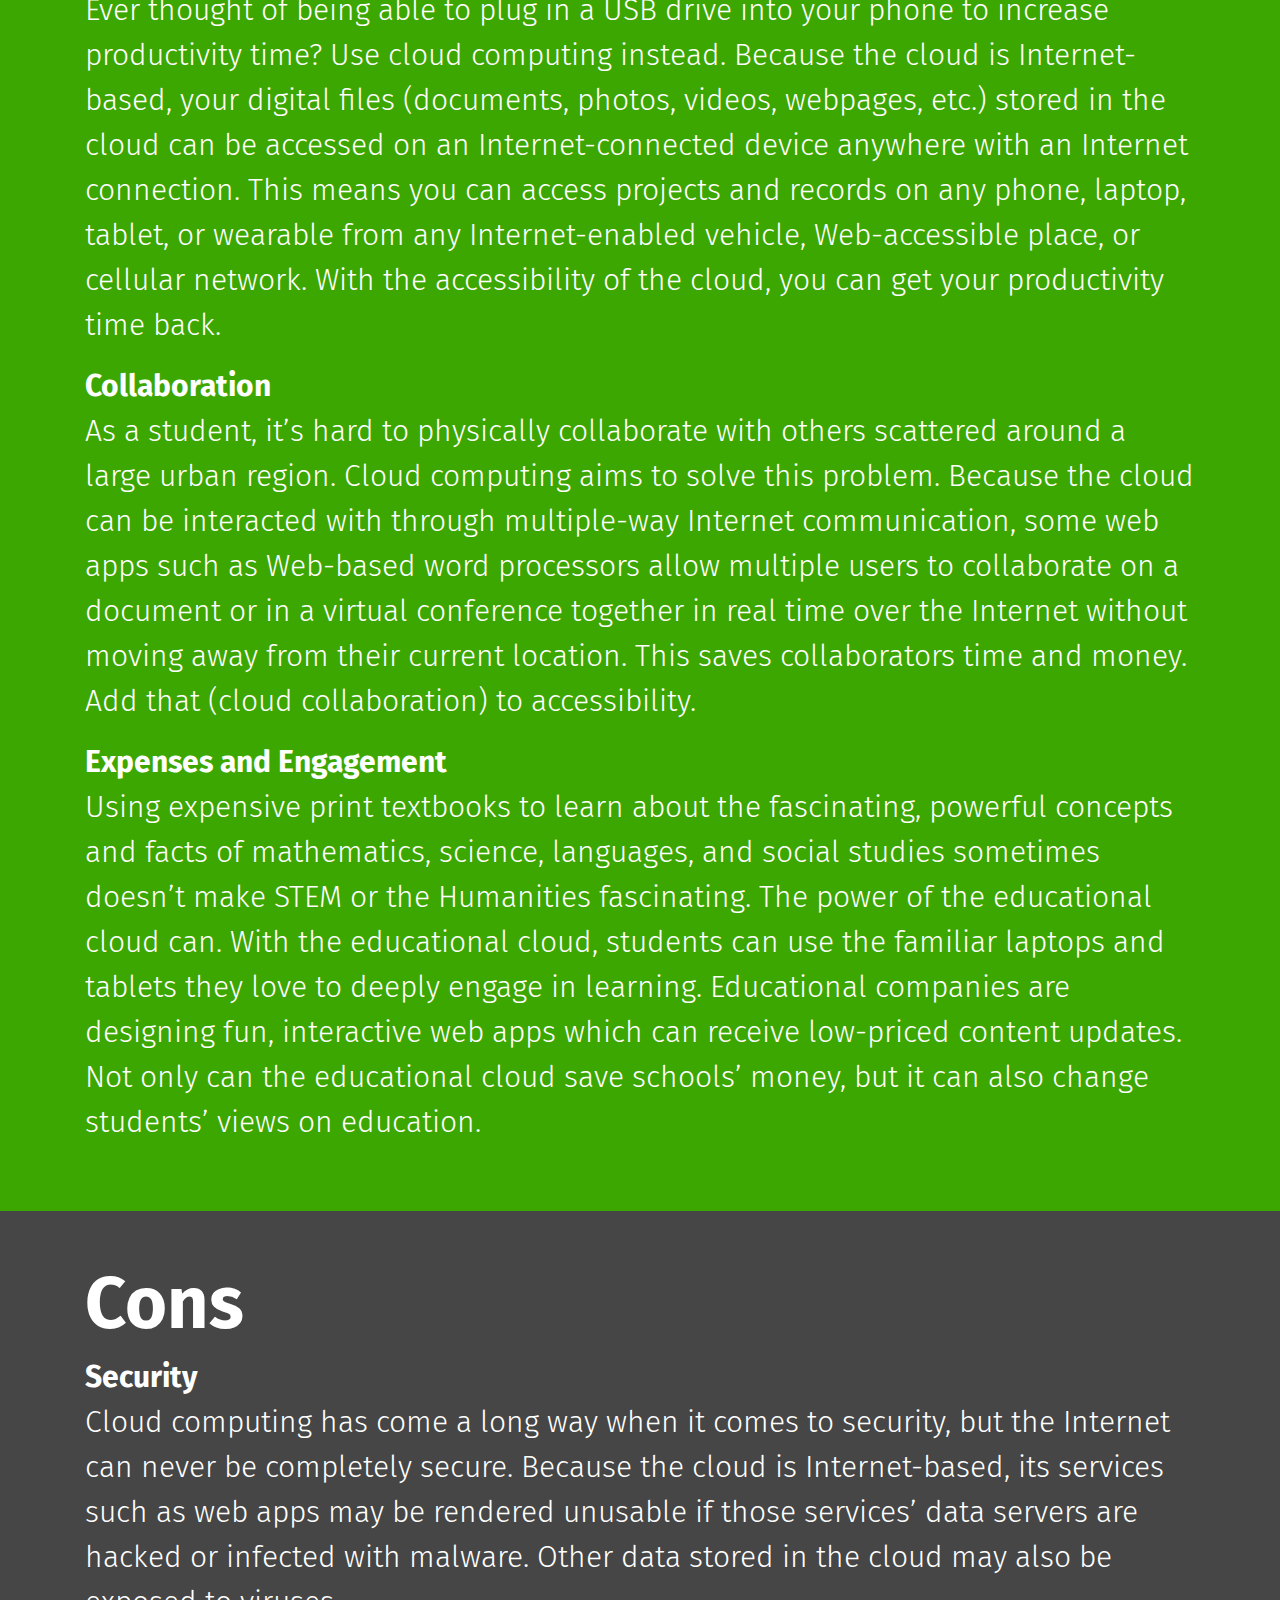
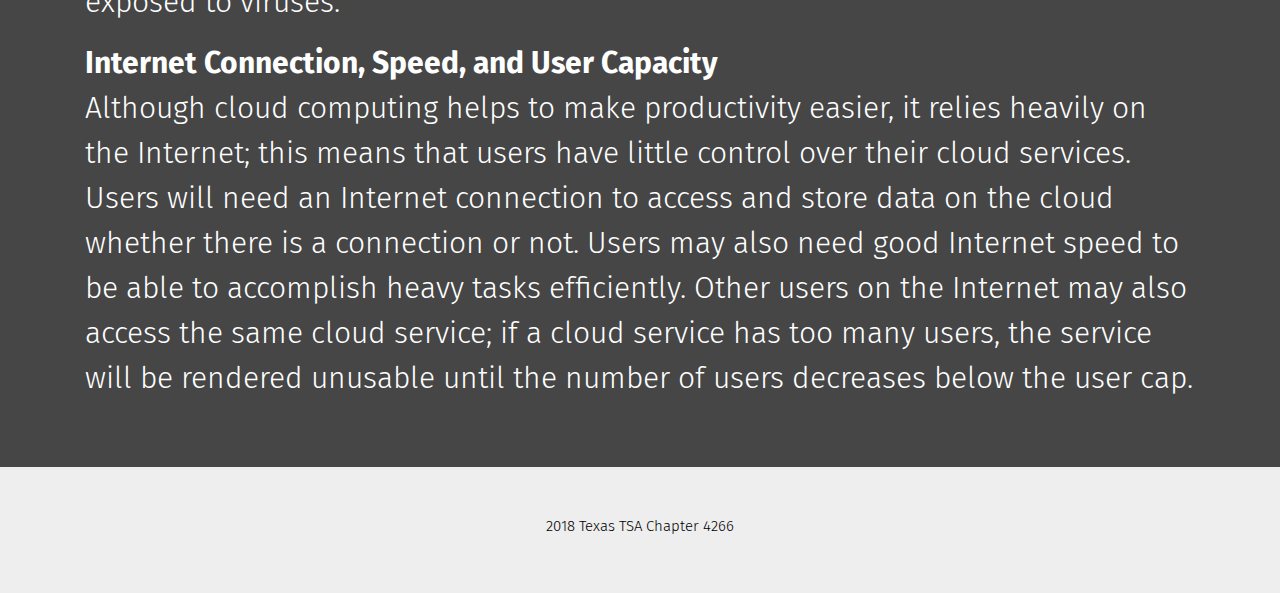
<file: education.html>
<!DOCTYPE html>
<html>
  <head>
    <title>Cloud Computing for Education | Project Skyapple</title>
    <meta charset="utf-8" />
    <meta name="viewport" content="width=device-width, initial-scale=1" />
    <link rel="stylesheet" type="text/css" href="stylesheets\education.css" />
    <link
      href="https://fonts.googleapis.com/css?family=Fira+Sans:300,700"
      rel="stylesheet"
    />
    <link
      rel="stylesheet"
      href="https://maxcdn.bootstrapcdn.com/bootstrap/4.0.0/css/bootstrap.min.css"
      integrity="sha384-Gn5384xqQ1aoWXA+058RXPxPg6fy4IWvTNh0E263XmFcJlSAwiGgFAW/dAiS6JXm"
      crossorigin="anonymous"
    />
    <script
      src="https://code.jquery.com/jquery-3.2.1.slim.min.js"
      integrity="sha384-KJ3o2DKtIkvYIK3UENzmM7KCkRr/rE9/Qpg6aAZGJwFDMVNA/GpGFF93hXpG5KkN"
      crossorigin="anonymous"
    ></script>
    <script
      src="https://cdnjs.cloudflare.com/ajax/libs/popper.js/1.12.9/umd/popper.min.js"
      integrity="sha384-ApNbgh9B+Y1QKtv3Rn7W3mgPxhU9K/ScQsAP7hUibX39j7fakFPskvXusvfa0b4Q"
      crossorigin="anonymous"
    ></script>
    <script
      src="https://maxcdn.bootstrapcdn.com/bootstrap/4.0.0/js/bootstrap.min.js"
      integrity="sha384-JZR6Spejh4U02d8jOt6vLEHfe/JQGiRRSQQxSfFWpi1MquVdAyjUar5+76PVCmYl"
      crossorigin="anonymous"
    ></script>
  </head>
  <body>
    <div id="coverSection">
      <div id="navigationBar" class="container">
        <a href="index.html"
          ><img
            class="navigationImage"
            src="assets\productLogo-white.png"
            alt="Project Skyapple"
            height="45"
        /></a>
        <a
          id="navigationButton"
          class="navbar-toggler"
          data-toggle="collapse"
          data-target="#navigationLinks"
          ><img
            class="navigationImage"
            src="assets\navigationButton-white.png"
            alt="Navigation"
            height="45"
        /></a>
      </div>
      <div id="navigationLinks" class="collapse navbar-collapse">
        <div class="navbar-nav">
          <span class="menuButton container"
            ><a class="navigationLink nav-item nav-link" href="education.html"
              >Cloud Computing for Education</a
            ></span
          >
          <span class="menuButton container"
            ><a class="navigationLink nav-item nav-link" href="business.html"
              >Cloud Computing for Business</a
            ></span
          >
          <span class="container"
            ><a class="navigationLink nav-item nav-link" href="references.html"
              >References and Documentation</a
            ></span
          >
        </div>
      </div>
      <div class="container">
        <div id="coverSummary">
          <h1 class="sectionTitle-white">Cloud Computing for Education</h1>
          <p class="sectionDescription-white">
            Scroll down to learn what educational cloud computing is and how the
            educational cloud impacts students and teachers.
          </p>
        </div>
      </div>
    </div>
    <div id="shifterSection">
      <div class="container">
        <div class="row">
          <span class="shifterButton text-center col"
            ><a class="shifterText" href="#historySection"
              >The Birth and Evolution</a
            ></span
          >
          <span class="shifterButton text-center col"
            ><a class="shifterText" href="#meaningsSection"
              >Pros and Cons</a
            ></span
          >
        </div>
      </div>
    </div>
    <div id="historySection" class="mainSection">
      <div class="sectionContent-main">
        <h1 class="sectionTitle-black container">
          The Birth and Evolution of the Educational Cloud
        </h1>
        <div id="problemSubsection" class="sectionContent-sub">
          <h1 class="sectionTitle-white container">
            Technology is born from a problem.
          </h1>
          <p class="sectionDescription-white container">
            Think about a community of schools and colleges before the World
            Wide Web. Those schools spent a fortune on boring, heavy textbooks
            that eventually became outdated as a result of today's education
            standards. Diverse students that were attending pre-World Wide Web
            schools found conventional learning difficult and felt left out.
            These factors lowered student growth and creativity, summative test
            scores, and school reputation. But there was hope.
          </p>
        </div>
        <div id="conceptsSubsection" class="sectionContent-sub">
          <h1 class="sectionTitle-black container">Got ideas? No problem.</h1>
          <p class="sectionDescription-black container">
            Knowing the problem developers from technology organizations got
            down to work, using the concepts of something known as "cloud"
            computing to create software solutions for schools. One of those
            "cloud" computing concepts they used is one of the first, one that
            dates back to the 1960s: an "intergalactic computer network" which
            was envisioned for everyone on the globe to be interconnected to
            (through a computer), allowing users to access and store programs
            and data on the network from anywhere (this intergalactic network
            was later known as the Internet). This concept later defined the
            "cloud" computing buzzword.
          </p>
        </div>
        <div id="solutionSubsection" class="sectionContent-sub">
          <h1 class="sectionTitle-white container">
            Cloud solutions for next-gen education.
          </h1>
          <p class="sectionDescription-white container">
            Developers finally deployed their software solutions to schools
            desperate for higher student success. The result: these solutions
            are successfully transforming today's schools around the world.
          </p>
          <p class="sectionDescription-white container">
            Here are some of those cloud solutions:
          </p>
          <div id="solutionOptions" class="container">
            <img
              class="solutionOption"
              src="assets\classroomOption.png"
              alt="Google Classroom"
              height="285"
            />
            <img
              class="solutionOption"
              src="assets\duolingoOption.png"
              alt="Duolingo"
              height="285"
            />
            <img
              class="solutionOption"
              src="assets\imovieOption.png"
              alt="iMovie"
              height="285"
            />
          </div>
        </div>
      </div>
    </div>
    <div id="meaningsSection" class="mainSection">
      <div class="sectionContent-main">
        <h1 class="sectionTitle-black container">
          Pros and Cons of the Educational Cloud
        </h1>
        <div id="prosSubsection" class="sectionContent-sub">
          <h1 class="sectionTitle-white container">Pros</h1>
          <p class="subtitleText container">Accessibility</p>
          <p class="sectionDescription-white container">
            Ever thought of being able to plug in a USB drive into your phone to
            increase productivity time? Use cloud computing instead. Because the
            cloud is Internet-based, your digital files (documents, photos,
            videos, webpages, etc.) stored in the cloud can be accessed on an
            Internet-connected device anywhere with an Internet connection. This
            means you can access projects and records on any phone, laptop,
            tablet, or wearable from any Internet-enabled vehicle,
            Web-accessible place, or cellular network. With the accessibility of
            the cloud, you can get your productivity time back.
          </p>
          <p class="subtitleText container">Collaboration</p>
          <p class="sectionDescription-white container">
            As a student, it’s hard to physically collaborate with others
            scattered around a large urban region. Cloud computing aims to solve
            this problem. Because the cloud can be interacted with through
            multiple-way Internet communication, some web apps such as Web-based
            word processors allow multiple users to collaborate on a document or
            in a virtual conference together in real time over the Internet
            without moving away from their current location. This saves
            collaborators time and money. Add that (cloud collaboration) to
            accessibility.
          </p>
          <p class="subtitleText container">Expenses and Engagement</p>
          <p class="sectionDescription-white container">
            Using expensive print textbooks to learn about the fascinating,
            powerful concepts and facts of mathematics, science, languages, and
            social studies sometimes doesn’t make STEM or the Humanities
            fascinating. The power of the educational cloud can. With the
            educational cloud, students can use the familiar laptops and tablets
            they love to deeply engage in learning. Educational companies are
            designing fun, interactive web apps which can receive low-priced
            content updates. Not only can the educational cloud save schools’
            money, but it can also change students’ views on education.
          </p>
        </div>
        <div id="consSubsection" class="sectionContent-sub">
          <h1 class="sectionTitle-white container">Cons</h1>
          <p class="subtitleText container">Security</p>
          <p class="sectionDescription-white container">
            Cloud computing has come a long way when it comes to security, but
            the Internet can never be completely secure. Because the cloud is
            Internet-based, its services such as web apps may be rendered
            unusable if those services’ data servers are hacked or infected with
            malware. Other data stored in the cloud may also be exposed to
            viruses.
          </p>
          <p class="subtitleText container">
            Internet Connection, Speed, and User Capacity
          </p>
          <p class="sectionDescription-white container">
            Although cloud computing helps to make productivity easier, it
            relies heavily on the Internet; this means that users have little
            control over their cloud services. Users will need an Internet
            connection to access and store data on the cloud whether there is a
            connection or not. Users may also need good Internet speed to be
            able to accomplish heavy tasks efficiently. Other users on the
            Internet may also access the same cloud service; if a cloud service
            has too many users, the service will be rendered unusable until the
            number of users decreases below the user cap.
          </p>
        </div>
      </div>
    </div>
    <div id="copyrightSection">
      <h6 class="copyrightMark container">2018 Texas TSA Chapter 4266</h6>
    </div>
  </body>
</html>
</file>
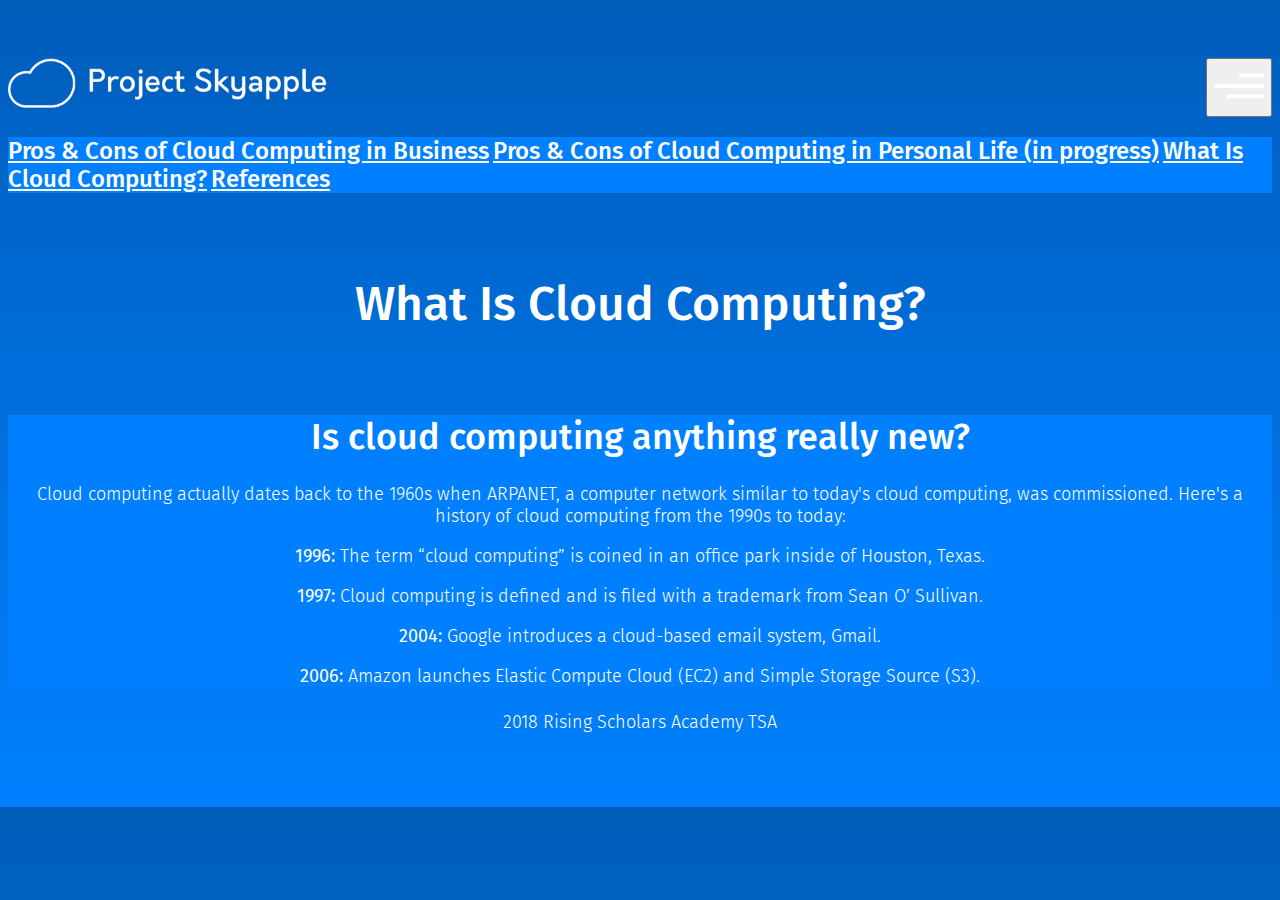
<file: learnmore.html>
<!DOCTYPE html>
<html>
  <head>
    <meta charset="utf-8">
    <title>What Is Cloud Computing? | Project Skyapple</title>
    <link rel="stylesheet" href="learnmore.css">
    <link rel="stylesheet" href="https://fonts.googleapis.com/css?family=Fira+Sans:300,500">
    <link rel="stylesheet" href="https://maxcdn.bootstrapcdn.com/bootstrap/4.0.0-alpha.6/css/bootstrap.min.css" integrity="sha384-rwoIResjU2yc3z8GV/NPeZWAv56rSmLldC3R/AZzGRnGxQQKnKkoFVhFQhNUwEyJ" crossorigin="anonymous">
    <script src="https://code.jquery.com/jquery-3.2.1.slim.min.js" integrity="sha384-KJ3o2DKtIkvYIK3UENzmM7KCkRr/rE9/Qpg6aAZGJwFDMVNA/GpGFF93hXpG5KkN" crossorigin="anonymous"></script>
    <script src="https://cdnjs.cloudflare.com/ajax/libs/popper.js/1.12.9/umd/popper.min.js" integrity="sha384-ApNbgh9B+Y1QKtv3Rn7W3mgPxhU9K/ScQsAP7hUibX39j7fakFPskvXusvfa0b4Q" crossorigin="anonymous"></script>
    <script src="https://maxcdn.bootstrapcdn.com/bootstrap/4.0.0-beta.3/js/bootstrap.min.js" integrity="sha384-a5N7Y/aK3qNeh15eJKGWxsqtnX/wWdSZSKp+81YjTmS15nvnvxKHuzaWwXHDli+4" crossorigin="anonymous"></script>
  </head>
  <body id="main">
    <div id="webpageNavbar" class="container">
      <a href="index.html"><img src="brand.png" alt="Project Skyapple" height="50"></a>
      <button id="navbarButton" class="navbar-toggler" data-toggle="collapse" data-target="#navbarLinks"><img src="navbarButton.png" height="50"></button>
    </div>
    <div id="navbarLinks" class="collapse navbar-collapse">
      <div class="navbar-nav">
        <span class="container"><a class="navbarLink nav-item nav-link" href="business.html">Pros & Cons of Cloud Computing in Business</a></span>
        <span class="container"><a class="navbarLink nav-item nav-link" href="#">Pros & Cons of Cloud Computing in Personal Life (in progress)</a></span>
        <span class="container"><a class="navbarLink nav-item nav-link" href="learnmore.html">What Is Cloud Computing?</a></span>
        <span class="container"><a class="navbarLink nav-item nav-link" href="references.html">References</a></span>
      </div>
    </div>
    <h1 id="webpageTitle" class="container">What Is Cloud Computing?</h1>
    <div class="container">
      <div class="jumbotronColor jumbotron" style="background-color: #0080ff;">
        <h1 class="jumbotronTitle">Is cloud computing anything really new?</h1>
        <p class="jumbotronDescription">Cloud computing actually dates back to the 1960s when ARPANET, a computer network similar to today's cloud computing, was commissioned. Here's a history of cloud computing from the 1990s to today:</p>
        <p class="jumbotronDescription"><strong>1996:</strong> The term “cloud computing” is coined in an office park inside of Houston, Texas.</p>
        <p class="jumbotronDescription"><strong>1997:</strong> Cloud computing is defined and is filed with a trademark from Sean O’ Sullivan.</p>
        <p class="jumbotronDescription"><strong>2004:</strong> Google introduces a cloud-based email system, Gmail.</p>
        <p class="jumbotronDescription"><strong>2006:</strong> Amazon launches Elastic Compute Cloud (EC2) and Simple Storage Source (S3).</p>
      </div>
    </div>
    <div class="container">
      <h4 id="footer">2018 Rising Scholars Academy TSA</h4>
    </div>
  </body>
</html>
</file>
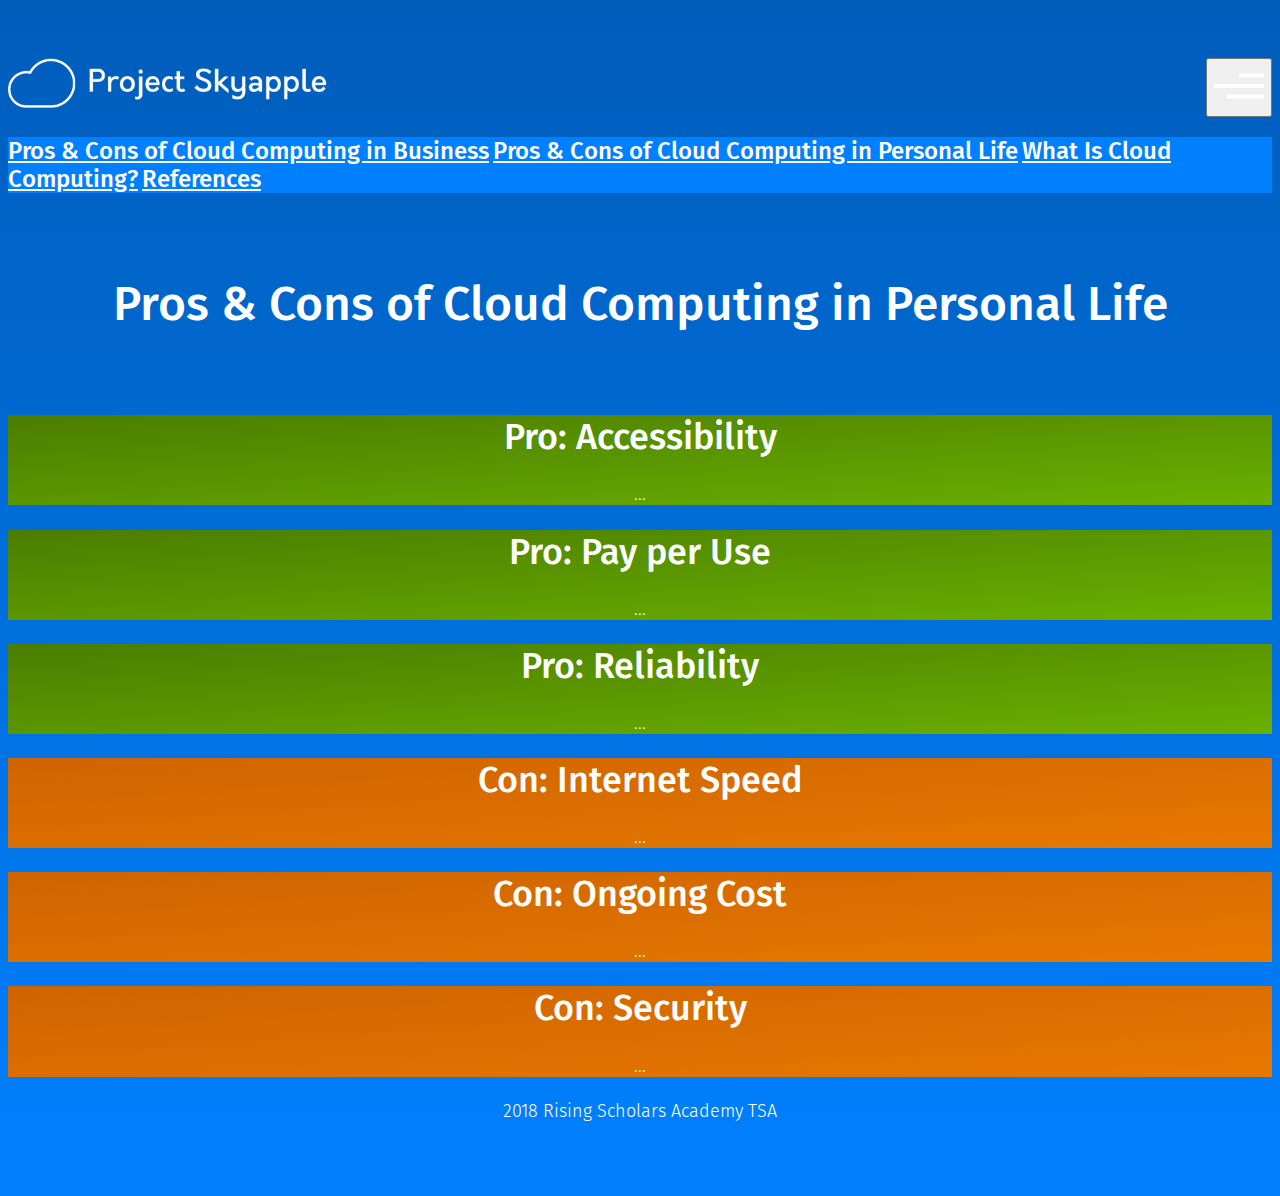
<file: personallife.html>
<!DOCTYPE html>
<html>
  <head>
    <meta charset="utf-8">
    <title>Pros & Cons of Cloud Computing in Personal Life | Project Skyapple</title>
    <link rel="stylesheet" href="personallife.css">
    <link rel="stylesheet" href="https://fonts.googleapis.com/css?family=Fira+Sans:300,500">
    <link rel="stylesheet" href="https://maxcdn.bootstrapcdn.com/bootstrap/4.0.0-alpha.6/css/bootstrap.min.css" integrity="sha384-rwoIResjU2yc3z8GV/NPeZWAv56rSmLldC3R/AZzGRnGxQQKnKkoFVhFQhNUwEyJ" crossorigin="anonymous">
    <script src="https://code.jquery.com/jquery-3.2.1.slim.min.js" integrity="sha384-KJ3o2DKtIkvYIK3UENzmM7KCkRr/rE9/Qpg6aAZGJwFDMVNA/GpGFF93hXpG5KkN" crossorigin="anonymous"></script>
    <script src="https://cdnjs.cloudflare.com/ajax/libs/popper.js/1.12.9/umd/popper.min.js" integrity="sha384-ApNbgh9B+Y1QKtv3Rn7W3mgPxhU9K/ScQsAP7hUibX39j7fakFPskvXusvfa0b4Q" crossorigin="anonymous"></script>
    <script src="https://maxcdn.bootstrapcdn.com/bootstrap/4.0.0-beta.3/js/bootstrap.min.js" integrity="sha384-a5N7Y/aK3qNeh15eJKGWxsqtnX/wWdSZSKp+81YjTmS15nvnvxKHuzaWwXHDli+4" crossorigin="anonymous"></script>
  </head>
  <body id="main">
    <div id="webpageNavbar" class="container">
      <a href="index.html"><img src="brand.png" alt="Project Skyapple" height="50"></a>
      <button id="navbarButton" class="navbar-toggler" data-toggle="collapse" data-target="#navbarLinks"><img src="navbarButton.png" height="50"></button>
    </div>
    <div id="navbarLinks" class="collapse navbar-collapse">
      <div class="navbar-nav">
        <span class="container"><a class="navbarLink nav-item nav-link" href="business.html">Pros & Cons of Cloud Computing in Business</a></span>
        <span class="container"><a class="navbarLink nav-item nav-link" href="personallife.html">Pros & Cons of Cloud Computing in Personal Life</a></span>
        <span class="container"><a class="navbarLink nav-item nav-link" href="learnmore.html">What Is Cloud Computing?</a></span>
        <span class="container"><a class="navbarLink nav-item nav-link" href="references.html">References</a></span>
      </div>
    </div>
    <h1 id="webpageTitle" class="container">Pros & Cons of Cloud Computing in Personal Life</h1>
    <div class="container">
      <div class="pros jumbotron">
        <h1 class="jumbotronTitle">Pro: Accessibility</h1>
        <p class="jumbotronDescription">...</p>
      </div>
    </div>
    <div class="container">
      <div class="pros jumbotron">
        <h1 class="jumbotronTitle">Pro: Pay per Use</h1>
        <p class="jumbotronDescription">...</p>
      </div>
    </div>
    <div class="container">
      <div class="pros jumbotron">
        <h1 class="jumbotronTitle">Pro: Reliability</h1>
        <p class="jumbotronDescription">...</p>
      </div>
    </div>
    <div class="container">
      <div class="cons jumbotron">
        <h1 class="jumbotronTitle">Con: Internet Speed</h1>
        <p class="jumbotronDescription">...</p>
      </div>
    </div>
    <div class="container">
      <div class="cons jumbotron">
        <h1 class="jumbotronTitle">Con: Ongoing Cost</h1>
        <p class="jumbotronDescription">...</p>
      </div>
    </div><div class="container">
      <div class="cons jumbotron">
        <h1 class="jumbotronTitle">Con: Security</h1>
        <p class="jumbotronDescription">...</p>
      </div>
    </div>
    <div class="container">
      <h4 id="footer">2018 Rising Scholars Academy TSA</h4>
    </div>
  </body>
</html>
</file>
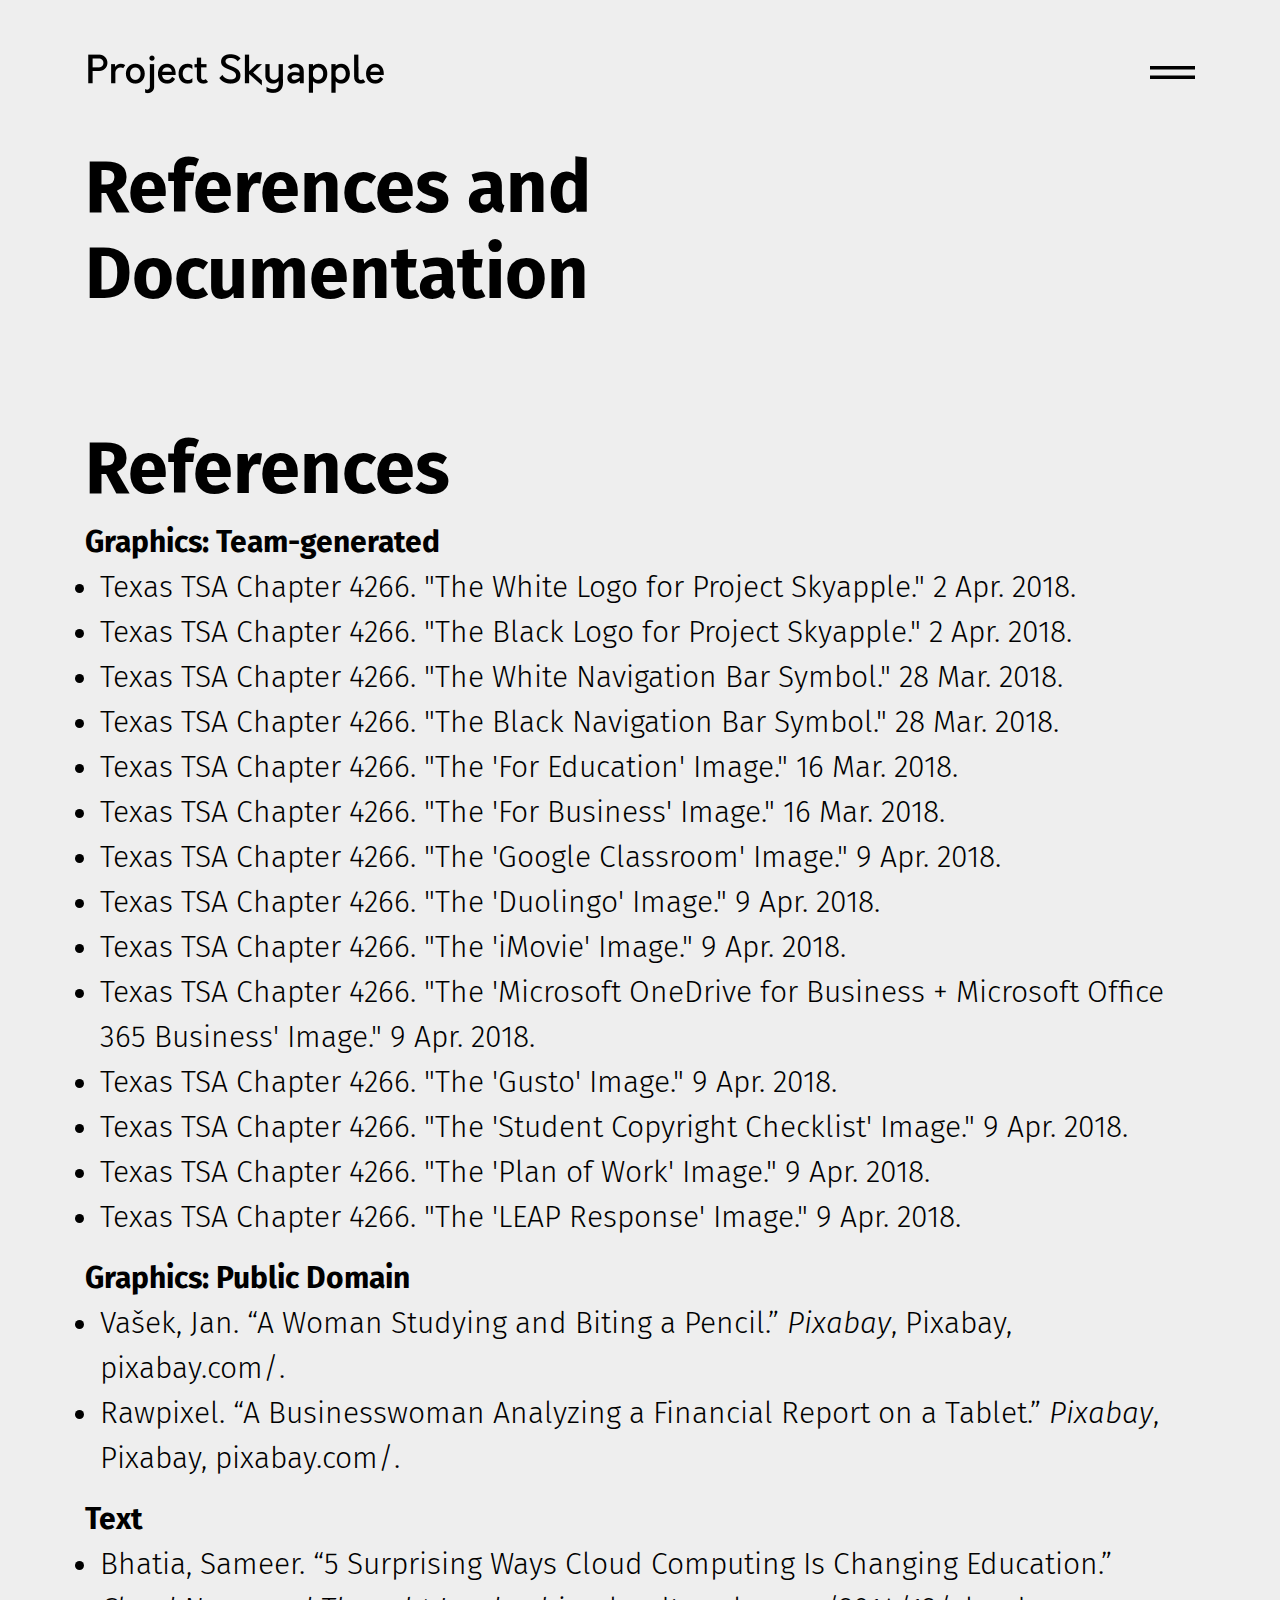
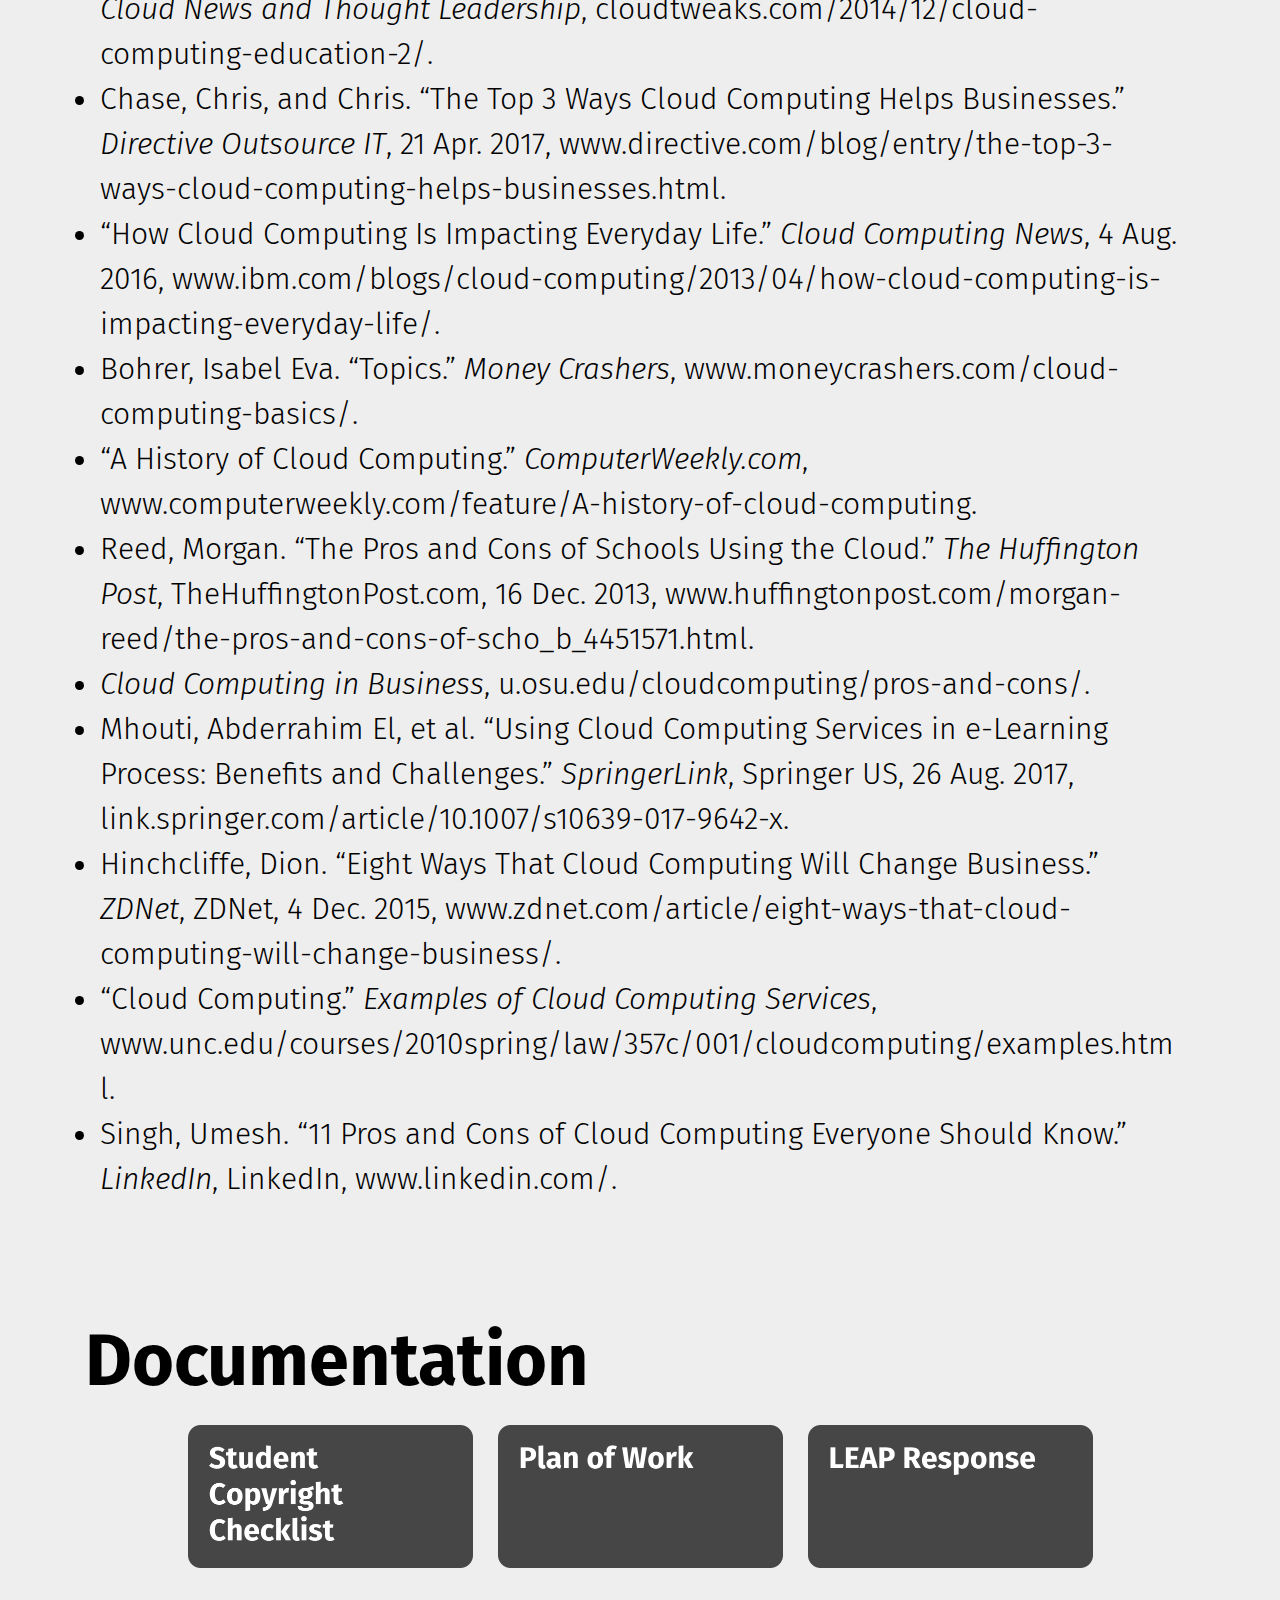
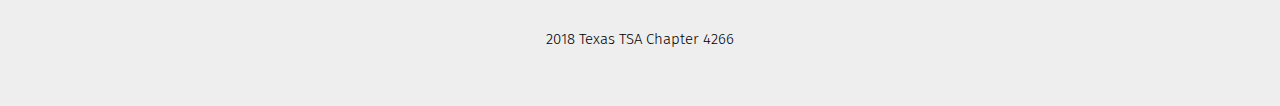
<file: references.html>
<!DOCTYPE html>
<html>
  <head>
    <title>References and Documentation | Project Skyapple</title>
    <meta charset="utf-8" />
    <meta name="viewport" content="width=device-width, initial-scale=1" />
    <link rel="stylesheet" type="text/css" href="stylesheets\references.css" />
    <link
      href="https://fonts.googleapis.com/css?family=Fira+Sans:300,300i,700"
      rel="stylesheet"
    />
    <link
      rel="stylesheet"
      href="https://maxcdn.bootstrapcdn.com/bootstrap/4.0.0/css/bootstrap.min.css"
      integrity="sha384-Gn5384xqQ1aoWXA+058RXPxPg6fy4IWvTNh0E263XmFcJlSAwiGgFAW/dAiS6JXm"
      crossorigin="anonymous"
    />
    <script
      src="https://code.jquery.com/jquery-3.2.1.slim.min.js"
      integrity="sha384-KJ3o2DKtIkvYIK3UENzmM7KCkRr/rE9/Qpg6aAZGJwFDMVNA/GpGFF93hXpG5KkN"
      crossorigin="anonymous"
    ></script>
    <script
      src="https://cdnjs.cloudflare.com/ajax/libs/popper.js/1.12.9/umd/popper.min.js"
      integrity="sha384-ApNbgh9B+Y1QKtv3Rn7W3mgPxhU9K/ScQsAP7hUibX39j7fakFPskvXusvfa0b4Q"
      crossorigin="anonymous"
    ></script>
    <script
      src="https://maxcdn.bootstrapcdn.com/bootstrap/4.0.0/js/bootstrap.min.js"
      integrity="sha384-JZR6Spejh4U02d8jOt6vLEHfe/JQGiRRSQQxSfFWpi1MquVdAyjUar5+76PVCmYl"
      crossorigin="anonymous"
    ></script>
  </head>
  <body>
    <div class="webpageSection">
      <div id="navigationBar" class="container">
        <a href="index.html"
          ><img
            class="navigationImage"
            src="assets\productLogo-black.png"
            alt="Project Skyapple"
            height="45"
        /></a>
        <a
          id="navigationButton"
          class="navbar-toggler"
          data-toggle="collapse"
          data-target="#navigationLinks"
          ><img
            class="navigationImage"
            src="assets\navigationButton-black.png"
            alt="Navigation"
            height="45"
        /></a>
      </div>
      <div id="navigationLinks" class="collapse navbar-collapse">
        <div class="navbar-nav">
          <span class="menuButton container"
            ><a class="navigationLink nav-item nav-link" href="education.html"
              >Cloud Computing for Education</a
            ></span
          >
          <span class="menuButton container"
            ><a class="navigationLink nav-item nav-link" href="business.html"
              >Cloud Computing for Business</a
            ></span
          >
          <span class="container"
            ><a class="navigationLink nav-item nav-link" href="references.html"
              >References and Documentation</a
            ></span
          >
        </div>
      </div>
      <div class="container">
        <div class="referencesContent">
          <h1 class="sectionTitle">References and Documentation</h1>
        </div>
      </div>
    </div>
    <div class="webpageSection">
      <div class="referencesContent container">
        <h1 class="sectionTitle">References</h1>
        <p class="subtitleText">Graphics: Team-generated</p>
        <ul class="referencesList container">
          <li>
            Texas TSA Chapter 4266. "The White Logo for Project Skyapple." 2
            Apr. 2018.
          </li>
          <li>
            Texas TSA Chapter 4266. "The Black Logo for Project Skyapple." 2
            Apr. 2018.
          </li>
          <li>
            Texas TSA Chapter 4266. "The White Navigation Bar Symbol." 28 Mar.
            2018.
          </li>
          <li>
            Texas TSA Chapter 4266. "The Black Navigation Bar Symbol." 28 Mar.
            2018.
          </li>
          <li>
            Texas TSA Chapter 4266. "The 'For Education' Image." 16 Mar. 2018.
          </li>
          <li>
            Texas TSA Chapter 4266. "The 'For Business' Image." 16 Mar. 2018.
          </li>
          <li>
            Texas TSA Chapter 4266. "The 'Google Classroom' Image." 9 Apr. 2018.
          </li>
          <li>Texas TSA Chapter 4266. "The 'Duolingo' Image." 9 Apr. 2018.</li>
          <li>Texas TSA Chapter 4266. "The 'iMovie' Image." 9 Apr. 2018.</li>
          <li>
            Texas TSA Chapter 4266. "The 'Microsoft OneDrive for Business +
            Microsoft Office 365 Business' Image." 9 Apr. 2018.
          </li>
          <li>Texas TSA Chapter 4266. "The 'Gusto' Image." 9 Apr. 2018.</li>
          <li>
            Texas TSA Chapter 4266. "The 'Student Copyright Checklist' Image." 9
            Apr. 2018.
          </li>
          <li>
            Texas TSA Chapter 4266. "The 'Plan of Work' Image." 9 Apr. 2018.
          </li>
          <li>
            Texas TSA Chapter 4266. "The 'LEAP Response' Image." 9 Apr. 2018.
          </li>
        </ul>
        <p class="subtitleText">Graphics: Public Domain</p>
        <ul class="referencesList container">
          <li>
            Vašek, Jan. “A Woman Studying and Biting a Pencil.”
            <em>Pixabay</em>, Pixabay, pixabay.com/.
          </li>
          <li>
            Rawpixel. “A Businesswoman Analyzing a Financial Report on a
            Tablet.” <em>Pixabay</em>, Pixabay, pixabay.com/.
          </li>
        </ul>
        <p class="subtitleText">Text</p>
        <ul class="referencesList container">
          <li>
            Bhatia, Sameer. “5 Surprising Ways Cloud Computing Is Changing
            Education.” <em>Cloud News and Thought Leadership</em>,
            cloudtweaks.com/2014/12/cloud-computing-education-2/.
          </li>
          <li>
            Chase, Chris, and Chris. “The Top 3 Ways Cloud Computing Helps
            Businesses.” <em>Directive Outsource IT</em>, 21 Apr. 2017,
            www.directive.com/blog/entry/the-top-3-ways-cloud-computing-helps-businesses.html.
          </li>
          <li>
            “How Cloud Computing Is Impacting Everyday Life.”
            <em>Cloud Computing News</em>, 4 Aug. 2016,
            www.ibm.com/blogs/cloud-computing/2013/04/how-cloud-computing-is-impacting-everyday-life/.
          </li>
          <li>
            Bohrer, Isabel Eva. “Topics.” <em>Money Crashers</em>,
            www.moneycrashers.com/cloud-computing-basics/.
          </li>
          <li>
            “A History of Cloud Computing.” <em>ComputerWeekly.com</em>,
            www.computerweekly.com/feature/A-history-of-cloud-computing.
          </li>
          <li>
            Reed, Morgan. “The Pros and Cons of Schools Using the Cloud.”
            <em>The Huffington Post</em>, TheHuffingtonPost.com, 16 Dec. 2013,
            www.huffingtonpost.com/morgan-reed/the-pros-and-cons-of-scho_b_4451571.html.
          </li>
          <li>
            <em>Cloud Computing in Business</em>,
            u.osu.edu/cloudcomputing/pros-and-cons/.
          </li>
          <li>
            Mhouti, Abderrahim El, et al. “Using Cloud Computing Services in
            e-Learning Process: Benefits and Challenges.” <em>SpringerLink</em>,
            Springer US, 26 Aug. 2017,
            link.springer.com/article/10.1007/s10639-017-9642-x.
          </li>
          <li>
            Hinchcliffe, Dion. “Eight Ways That Cloud Computing Will Change
            Business.” <em>ZDNet</em>, ZDNet, 4 Dec. 2015,
            www.zdnet.com/article/eight-ways-that-cloud-computing-will-change-business/.
          </li>
          <li>
            “Cloud Computing.” <em>Examples of Cloud Computing Services</em>,
            www.unc.edu/courses/2010spring/law/357c/001/cloudcomputing/examples.html.
          </li>
          <li>
            Singh, Umesh. “11 Pros and Cons of Cloud Computing Everyone Should
            Know.” <em>LinkedIn</em>, LinkedIn, www.linkedin.com/.
          </li>
        </ul>
      </div>
    </div>
    <div class="webpageSection">
      <div class="referencesContent container">
        <h1 class="sectionTitle">Documentation</h1>
        <div id="documentationButtons">
          <a class="documentationButton" href="scc.pdf"
            ><img
              src="assets\sccButton.png"
              alt="Student Copyright Checklist"
              width="285"
          /></a>
          <a class="documentationButton" href="pow.pdf"
            ><img src="assets\powButton.png" alt="Plan of Work" width="285"
          /></a>
          <a class="documentationButton" href="leap.pdf"
            ><img src="assets\leapButton.png" alt="LEAP Response" width="285"
          /></a>
        </div>
      </div>
    </div>
    <div id="copyrightSection">
      <h6 id="copyrightMark" class="container">2018 Texas TSA Chapter 4266</h6>
    </div>
  </body>
</html>
</file>
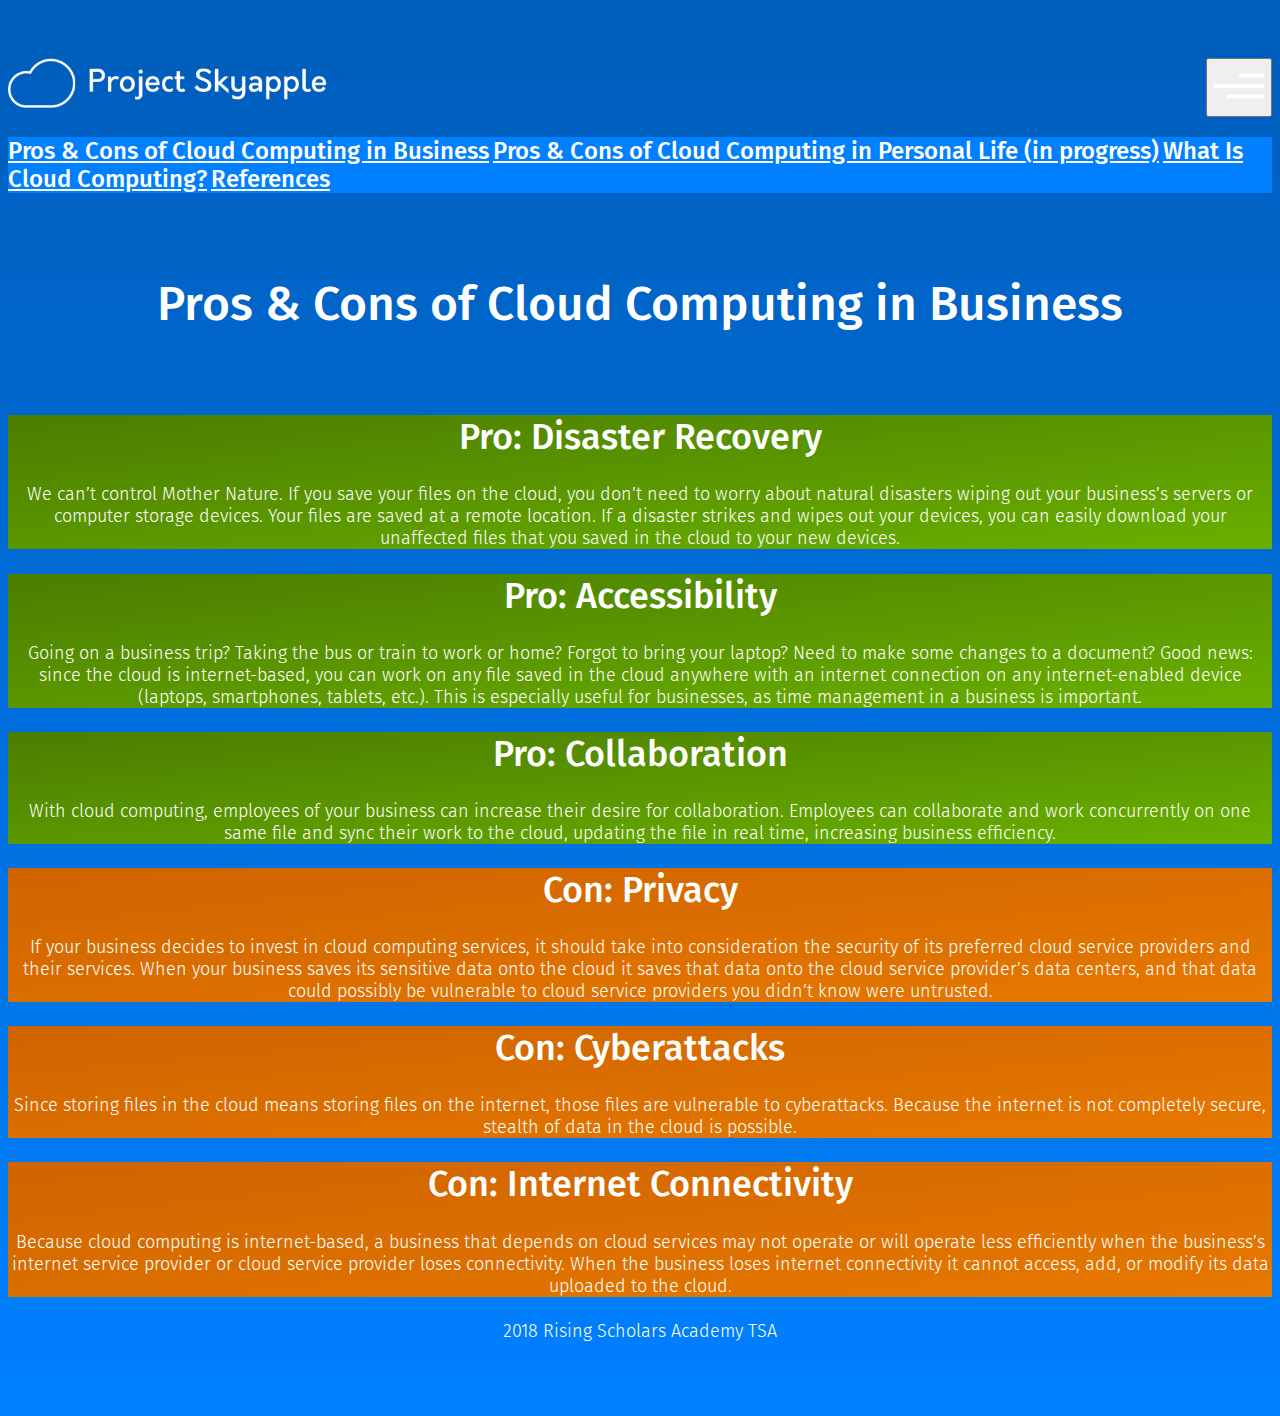
<file: Version 1/business.html>
<!DOCTYPE html>
<html>
  <head>
    <meta charset="utf-8">
    <title>Pros & Cons of Cloud Computing in Business | Project Skyapple</title>
    <link rel="stylesheet" href="business.css">
    <link rel="stylesheet" href="https://fonts.googleapis.com/css?family=Fira+Sans:300,500">
    <link rel="stylesheet" href="https://maxcdn.bootstrapcdn.com/bootstrap/4.0.0-alpha.6/css/bootstrap.min.css" integrity="sha384-rwoIResjU2yc3z8GV/NPeZWAv56rSmLldC3R/AZzGRnGxQQKnKkoFVhFQhNUwEyJ" crossorigin="anonymous">
    <script src="https://code.jquery.com/jquery-3.2.1.slim.min.js" integrity="sha384-KJ3o2DKtIkvYIK3UENzmM7KCkRr/rE9/Qpg6aAZGJwFDMVNA/GpGFF93hXpG5KkN" crossorigin="anonymous"></script>
    <script src="https://cdnjs.cloudflare.com/ajax/libs/popper.js/1.12.9/umd/popper.min.js" integrity="sha384-ApNbgh9B+Y1QKtv3Rn7W3mgPxhU9K/ScQsAP7hUibX39j7fakFPskvXusvfa0b4Q" crossorigin="anonymous"></script>
    <script src="https://maxcdn.bootstrapcdn.com/bootstrap/4.0.0-beta.3/js/bootstrap.min.js" integrity="sha384-a5N7Y/aK3qNeh15eJKGWxsqtnX/wWdSZSKp+81YjTmS15nvnvxKHuzaWwXHDli+4" crossorigin="anonymous"></script>
  </head>
  <body id="main">
    <div id="webpageNavbar" class="container">
      <a href="index.html"><img src="brand.png" alt="Project Skyapple" height="50"></a>
      <button id="navbarButton" class="navbar-toggler" data-toggle="collapse" data-target="#navbarLinks"><img src="navbarButton.png" height="50"></button>
    </div>
    <div id="navbarLinks" class="collapse navbar-collapse">
      <div class="navbar-nav">
        <span class="container"><a class="navbarLink nav-item nav-link" href="business.html">Pros & Cons of Cloud Computing in Business</a></span>
        <span class="container"><a class="navbarLink nav-item nav-link" href="#">Pros & Cons of Cloud Computing in Personal Life (in progress)</a></span>
        <span class="container"><a class="navbarLink nav-item nav-link" href="learnmore.html">What Is Cloud Computing?</a></span>
        <span class="container"><a class="navbarLink nav-item nav-link" href="references.html">References</a></span>
      </div>
    </div>
    <h1 id="webpageTitle" class="container">Pros & Cons of Cloud Computing in Business</h1>
    <div class="container">
      <div class="pros jumbotron">
        <h1 class="jumbotronTitle">Pro: Disaster Recovery</h1>
        <p class="jumbotronDescription">We can’t control Mother Nature. If you save your files on the cloud, you don’t need to worry about natural disasters wiping out your business’s servers or computer storage devices. Your files are saved at a remote location. If a disaster strikes and wipes out your devices, you can easily download your unaffected files that you saved in the cloud to your new devices.</p>
      </div>
    </div>
    <div class="container">
      <div class="pros jumbotron">
        <h1 class="jumbotronTitle">Pro: Accessibility</h1>
        <p class="jumbotronDescription">Going on a business trip? Taking the bus or train to work or home? Forgot to bring your laptop? Need to make some changes to a document? Good news: since the cloud is internet-based, you can work on any file saved in the cloud anywhere with an internet connection on any internet-enabled device (laptops, smartphones, tablets, etc.). This is especially useful for businesses, as time management in a business is important.</p>
      </div>
    </div>
    <div class="container">
      <div class="pros jumbotron">
        <h1 class="jumbotronTitle">Pro: Collaboration</h1>
        <p class="jumbotronDescription">With cloud computing, employees of your business can increase their desire for collaboration. Employees can collaborate and work concurrently on one same file and sync their work to the cloud, updating the file in real time, increasing business efficiency.</p>
      </div>
    </div>
    <div class="container">
      <div class="cons jumbotron">
        <h1 class="jumbotronTitle">Con: Privacy</h1>
        <p class="jumbotronDescription">If your business decides to invest in cloud computing services, it should take into consideration the security of its preferred cloud service providers and their services. When your business saves its sensitive data onto the cloud it saves that data onto the cloud service provider’s data centers, and that data could possibly be vulnerable to cloud service providers you didn’t know were untrusted.</p>
      </div>
    </div>
    <div class="container">
      <div class="cons jumbotron">
        <h1 class="jumbotronTitle">Con: Cyberattacks</h1>
        <p class="jumbotronDescription">Since storing files in the cloud means storing files on the internet, those files are vulnerable to cyberattacks. Because the internet is not completely secure, stealth of data in the cloud is possible.</p>
      </div>
    </div>
    <div class="container">
      <div class="cons jumbotron">
        <h1 class="jumbotronTitle">Con: Internet Connectivity</h1>
        <p class="jumbotronDescription">Because cloud computing is internet-based, a business that depends on cloud services may not operate or will operate less efficiently when the business’s internet service provider or cloud service provider loses connectivity. When the business loses internet connectivity it cannot access, add, or modify its data uploaded to the cloud.</p>
      </div>
    </div>
    <div class="container">
      <h4 id="footer">2018 Rising Scholars Academy TSA</h4>
    </div>
  </body>
</html>
</file>
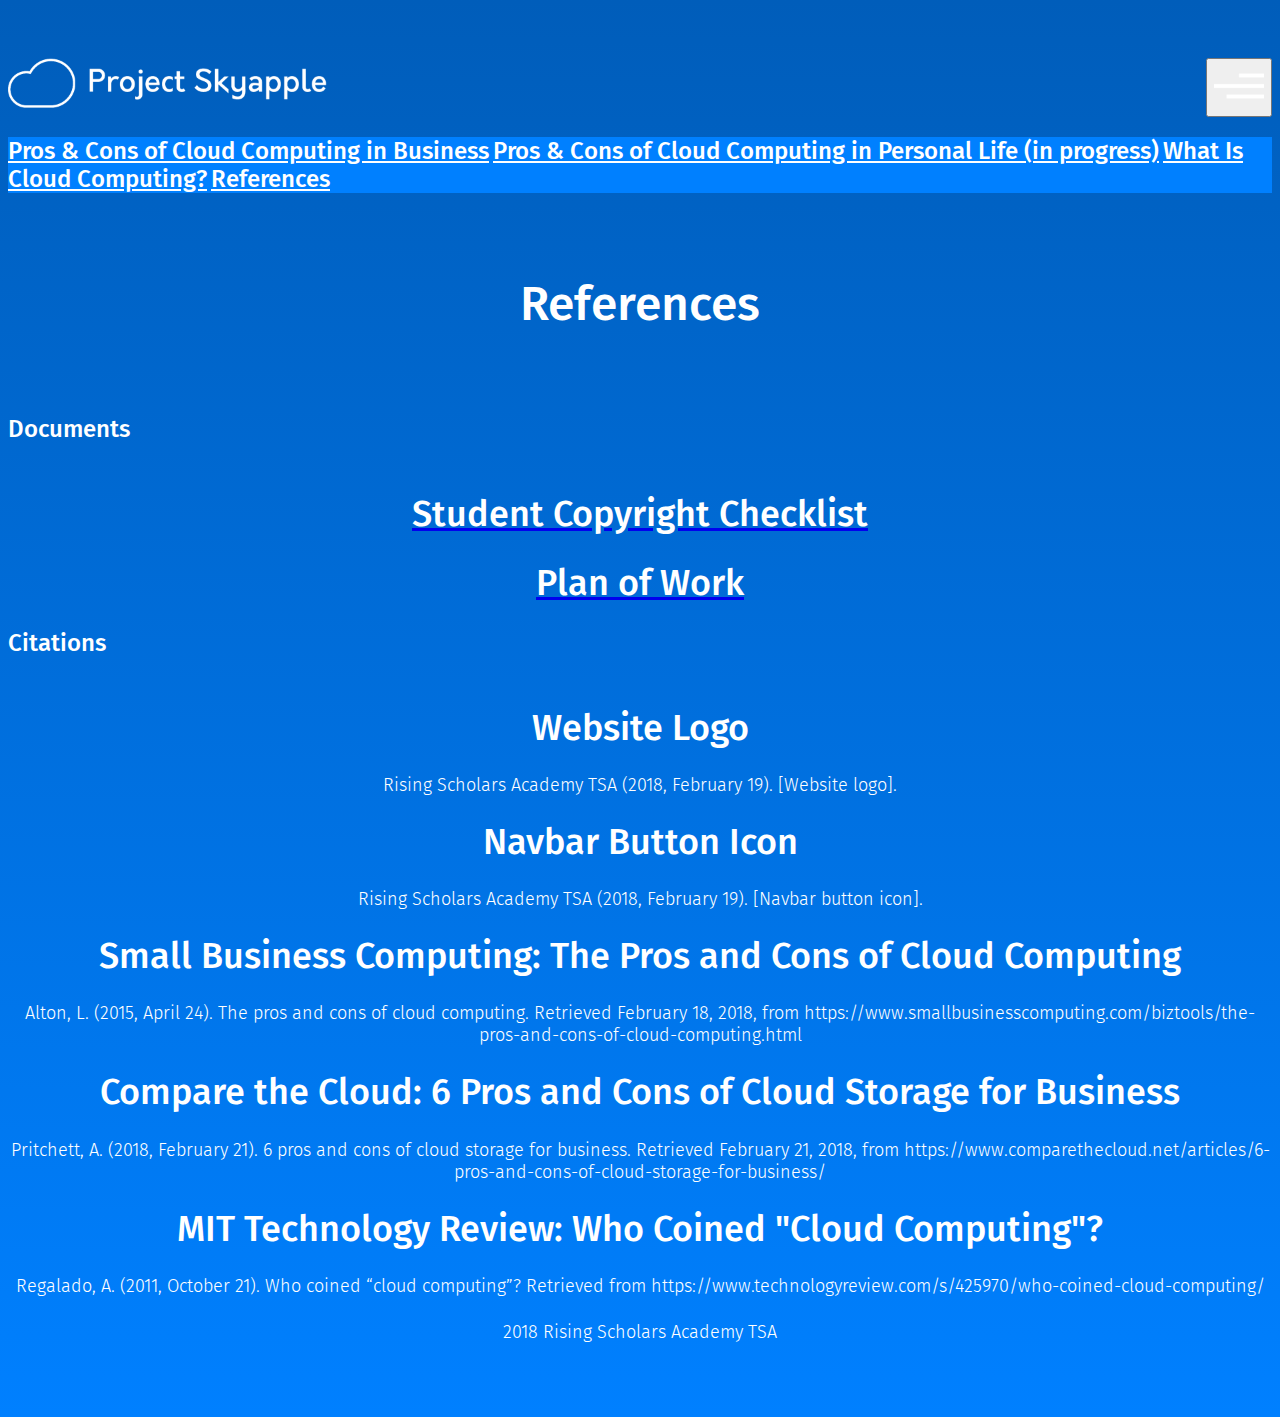
<file: Version 1/references.html>
<!DOCTYPE html>
<html>
  <head>
    <meta charset="utf-8">
    <title>References | Project Skyapple</title>
    <link rel="stylesheet" href="references.css">
    <link rel="stylesheet" href="https://fonts.googleapis.com/css?family=Fira+Sans:300,500">
    <link rel="stylesheet" href="https://maxcdn.bootstrapcdn.com/bootstrap/4.0.0-alpha.6/css/bootstrap.min.css" integrity="sha384-rwoIResjU2yc3z8GV/NPeZWAv56rSmLldC3R/AZzGRnGxQQKnKkoFVhFQhNUwEyJ" crossorigin="anonymous">
    <script src="https://code.jquery.com/jquery-3.2.1.slim.min.js" integrity="sha384-KJ3o2DKtIkvYIK3UENzmM7KCkRr/rE9/Qpg6aAZGJwFDMVNA/GpGFF93hXpG5KkN" crossorigin="anonymous"></script>
    <script src="https://cdnjs.cloudflare.com/ajax/libs/popper.js/1.12.9/umd/popper.min.js" integrity="sha384-ApNbgh9B+Y1QKtv3Rn7W3mgPxhU9K/ScQsAP7hUibX39j7fakFPskvXusvfa0b4Q" crossorigin="anonymous"></script>
    <script src="https://maxcdn.bootstrapcdn.com/bootstrap/4.0.0-beta.3/js/bootstrap.min.js" integrity="sha384-a5N7Y/aK3qNeh15eJKGWxsqtnX/wWdSZSKp+81YjTmS15nvnvxKHuzaWwXHDli+4" crossorigin="anonymous"></script>
  </head>
  <body id="main">
    <div id="webpageNavbar" class="container">
      <a href="index.html"><img src="brand.png" alt="Project Skyapple" height="50"></a>
      <button id="navbarButton" class="navbar-toggler" data-toggle="collapse" data-target="#navbarLinks"><img src="navbarButton.png" height="50"></button>
    </div>
    <div id="navbarLinks" class="collapse navbar-collapse">
      <div class="navbar-nav">
        <span class="container"><a class="navbarLink nav-item nav-link" href="business.html">Pros & Cons of Cloud Computing in Business</a></span>
        <span class="container"><a class="navbarLink nav-item nav-link" href="#">Pros & Cons of Cloud Computing in Personal Life (in progress)</a></span>
        <span class="container"><a class="navbarLink nav-item nav-link" href="learnmore.html">What Is Cloud Computing?</a></span>
        <span class="container"><a class="navbarLink nav-item nav-link" href="references.html">References</a></span>
      </div>
    </div>
    <h1 id="webpageTitle" class="container">References</h1>
    <h2 class="subtitles container">Documents</h2>
    <div class="container">
      <a class="docButton" href="SCC.pdf"><h1 class="jumbotronTitle">Student Copyright Checklist</h1></a>
    </div>
    <div class="container">
      <a class="docButton" href="POW.pdf"><h1 class="jumbotronTitle">Plan of Work</h1></a>
    </div>
    <h2 class="subtitles container">Citations</h2>
    <div class="container">
      <h1 class="jumbotronTitle">Website Logo</h1>
      <p class="jumbotronDescription">Rising Scholars Academy TSA (2018, February 19). [Website logo].</p>
    </div>
    <div class="container">
      <h1 class="jumbotronTitle">Navbar Button Icon</h1>
      <p class="jumbotronDescription">Rising Scholars Academy TSA (2018, February 19). [Navbar button icon].</p>
    </div>
    <div class="container">
      <h1 class="jumbotronTitle">Small Business Computing: The Pros and Cons of Cloud Computing</h1>
      <p class="jumbotronDescription">Alton, L. (2015, April 24). The pros and cons of cloud computing. Retrieved February 18, 2018, from https://www.smallbusinesscomputing.com/biztools/the-pros-and-cons-of-cloud-computing.html</p>
    </div>
    <div class="container">
      <h1 class="jumbotronTitle">Compare the Cloud: 6 Pros and Cons of Cloud Storage for Business</h1>
      <p class="jumbotronDescription">Pritchett, A. (2018, February 21). 6 pros and cons of cloud storage for business. Retrieved February 21, 2018, from https://www.comparethecloud.net/articles/6-pros-and-cons-of-cloud-storage-for-business/</p>
    </div>
    <div class="container">
      <h1 class="jumbotronTitle">MIT Technology Review: Who Coined "Cloud Computing"?</h1>
      <p class="jumbotronDescription">Regalado, A. (2011, October 21). Who coined “cloud computing”? Retrieved from https://www.technologyreview.com/s/425970/who-coined-cloud-computing/</p>
    </div>
    <div class="container">
      <h4 id="footer">2018 Rising Scholars Academy TSA</h4>
    </div>
  </body>
</html>
</file>
<file: Version 1/index.css>
.webpageHeader {
  background-color: #005dba;
}

#webpageNavbar {
  padding-top: 50px;
  padding-bottom: 25px;
}

#navbarButton {
  float: right;
}

.navbarLink {
  font-size: 24px;
  color: white;
}

#navbarLinks {
  background-color: #0080ff;
}

.navbarLink, #webpageTitle, #cta, .jumbotronTitle {
  font-family: 'Fira Sans', sans-serif;
  font-weight: 500;
  text-align: center;
}

#webpageTitle, #websiteDescription {
  color: white;
}

#websiteDescription, .footer {
  font-family: 'Fira Sans', sans-serif;
  font-weight: 300;
  text-align: center;
  font-size: 18px;
}

#websiteDescription, #cta, .footer {
  padding-bottom: 50px;
}

#webpageTitle, #cta {
  font-size: 48px;
  padding-top: 50px;
}

#learnmoreLink, #learnmoreLink:hover {
  color: #87b5ff;
}

#cta, .footer {
  color: black;
}

.jumbotronTitle {
  font-size: 36px;
  color: white;
}

.jumbotronLink:hover, #learnmoreLink:hover {
  text-decoration: none;
}

#businessButton {
  background-color: #0080ff;
}

#personallifeButton {
  background-color: #ff6e00;
}

#leap {
  font-family: 'Fira Sans', sans-serif;
  font-weight: 300;
  text-align: center;
  font-size: 18px;
  color: black;
  margin-bottom: 50px;
}
</file>
<file: development.css>
#main {
  background-color: #eee;
}

#productLogo, #copyrightMark {
  padding-top: 50px;
}

#content {
  height: 100vh;
}

#notice, #noticeDescription, #copyrightMark {
  font-family: 'Fira Sans', sans-serif;
}

#notice {
  font-weight: 700;
  font-size: 72px;
  padding-top: 25px;
}

#noticeDescription {
  font-weight: 300;
  font-size: 30px;
  padding-top: 25px;
}

#copyrightMark {
  font-weight: 300;
  font-size: 24px;
  text-align: center;
  padding-bottom: 50px;
}
</file>
<file: learnmore.css>
#main {
  background: linear-gradient(#005dba, #0080ff);
}

#webpageNavbar {
  padding-top: 50px;
}

#navbarButton {
  float: right;
}

.navbarLink, #webpageTitle, .jumbotronTitle {
  font-family: 'Fira Sans', sans-serif;
  color: white;
  font-weight: 500;
  text-align: center;
}

.jumbotronDescription, #footer {
  font-family: 'Fira Sans', sans-serif;
  font-size: 18px;
  font-weight: 300;
  text-align: center;
  color: white;
}

.navbarLink {
  font-size: 24px;
}

#navbarLinks {
  margin-top: 25px;
  background-color: #0080ff;
}

#webpageTitle {
  font-size: 48px;
  text-align: center;
  padding-top: 50px;
  padding-bottom: 50px;
}

.subtitles {
  font-family: 'Fira Sans', sans-serif;
  font-size: 24px;
  font-weight: 500;
  color: white;
  padding-bottom: 25px;
}

.jumbotronTitle {
  font-size: 36px;
  text-align: center;
}

.docButton:hover {
  text-decoration: none;
}

#footer {
  padding-bottom: 50px;
}
</file>
<file: personallife.css>
#main {
  background: linear-gradient(#005dba, #0080ff);
}

#webpageNavbar {
  padding-top: 50px;
}

#navbarButton {
  float: right;
}

.navbarLink, #webpageTitle, .jumbotronTitle {
  font-family: 'Fira Sans', sans-serif;
  color: white;
  font-weight: 500;
  text-align: center;
}

.jumbotronDescription, #footer {
  font-family: 'Fira Sans', sans-serif;
  font-size: 18px;
  font-weight: 300;
  text-align: center;
  color: white;
}

.navbarLink {
  font-size: 24px;
}

#navbarLinks {
  margin-top: 25px;
  background-color: #0080ff;
}

#webpageTitle {
  font-size: 48px;
  text-align: center;
  padding-top: 50px;
  padding-bottom: 50px;
}

.jumbotronTitle {
  font-size: 36px;
  text-align: center;
}

.pros {
  background: linear-gradient(to bottom right, #4b7d00, #6ab000);
}

.cons {
  background: linear-gradient(to bottom right, #cf6400, #e77800);
}

#footer {
  padding-bottom: 50px;
}
</file>
<file: Version 1/business.css>
#main {
  background: linear-gradient(#005dba, #0080ff);
}

#webpageNavbar {
  padding-top: 50px;
}

#navbarButton {
  float: right;
}

.navbarLink, #webpageTitle, .jumbotronTitle {
  font-family: 'Fira Sans', sans-serif;
  color: white;
  font-weight: 500;
  text-align: center;
}

.jumbotronDescription, #footer {
  font-family: 'Fira Sans', sans-serif;
  font-size: 18px;
  font-weight: 300;
  text-align: center;
  color: white;
}

.navbarLink {
  font-size: 24px;
}

#navbarLinks {
  margin-top: 25px;
  background-color: #0080ff;
}

#webpageTitle {
  font-size: 48px;
  text-align: center;
  padding-top: 50px;
  padding-bottom: 50px;
}

.jumbotronTitle {
  font-size: 36px;
  text-align: center;
}

.pros {
  background: linear-gradient(to bottom right, #4b7d00, #6ab000);
}

.cons {
  background: linear-gradient(to bottom right, #cf6400, #e77800);
}

#footer {
  padding-bottom: 50px;
}
</file>
<file: Version 1/references.css>
#main {
  background: linear-gradient(#005dba, #0080ff);
}

#webpageNavbar {
  padding-top: 50px;
}

#navbarButton {
  float: right;
}

.navbarLink, #webpageTitle, .jumbotronTitle {
  font-family: 'Fira Sans', sans-serif;
  color: white;
  font-weight: 500;
  text-align: center;
}

.jumbotronDescription, #footer {
  font-family: 'Fira Sans', sans-serif;
  font-size: 18px;
  font-weight: 300;
  text-align: center;
  color: white;
}

.navbarLink {
  font-size: 24px;
}

#navbarLinks {
  margin-top: 25px;
  background-color: #0080ff;
}

#webpageTitle {
  font-size: 48px;
  text-align: center;
  padding-top: 50px;
  padding-bottom: 50px;
}

.subtitles {
  font-family: 'Fira Sans', sans-serif;
  font-size: 24px;
  font-weight: 500;
  color: white;
  padding-bottom: 25px;
}

.jumbotronTitle {
  font-size: 36px;
  text-align: center;
}

.docButton:hover {
  text-decoration: none;
}

#footer {
  padding-bottom: 50px;
}
</file>
